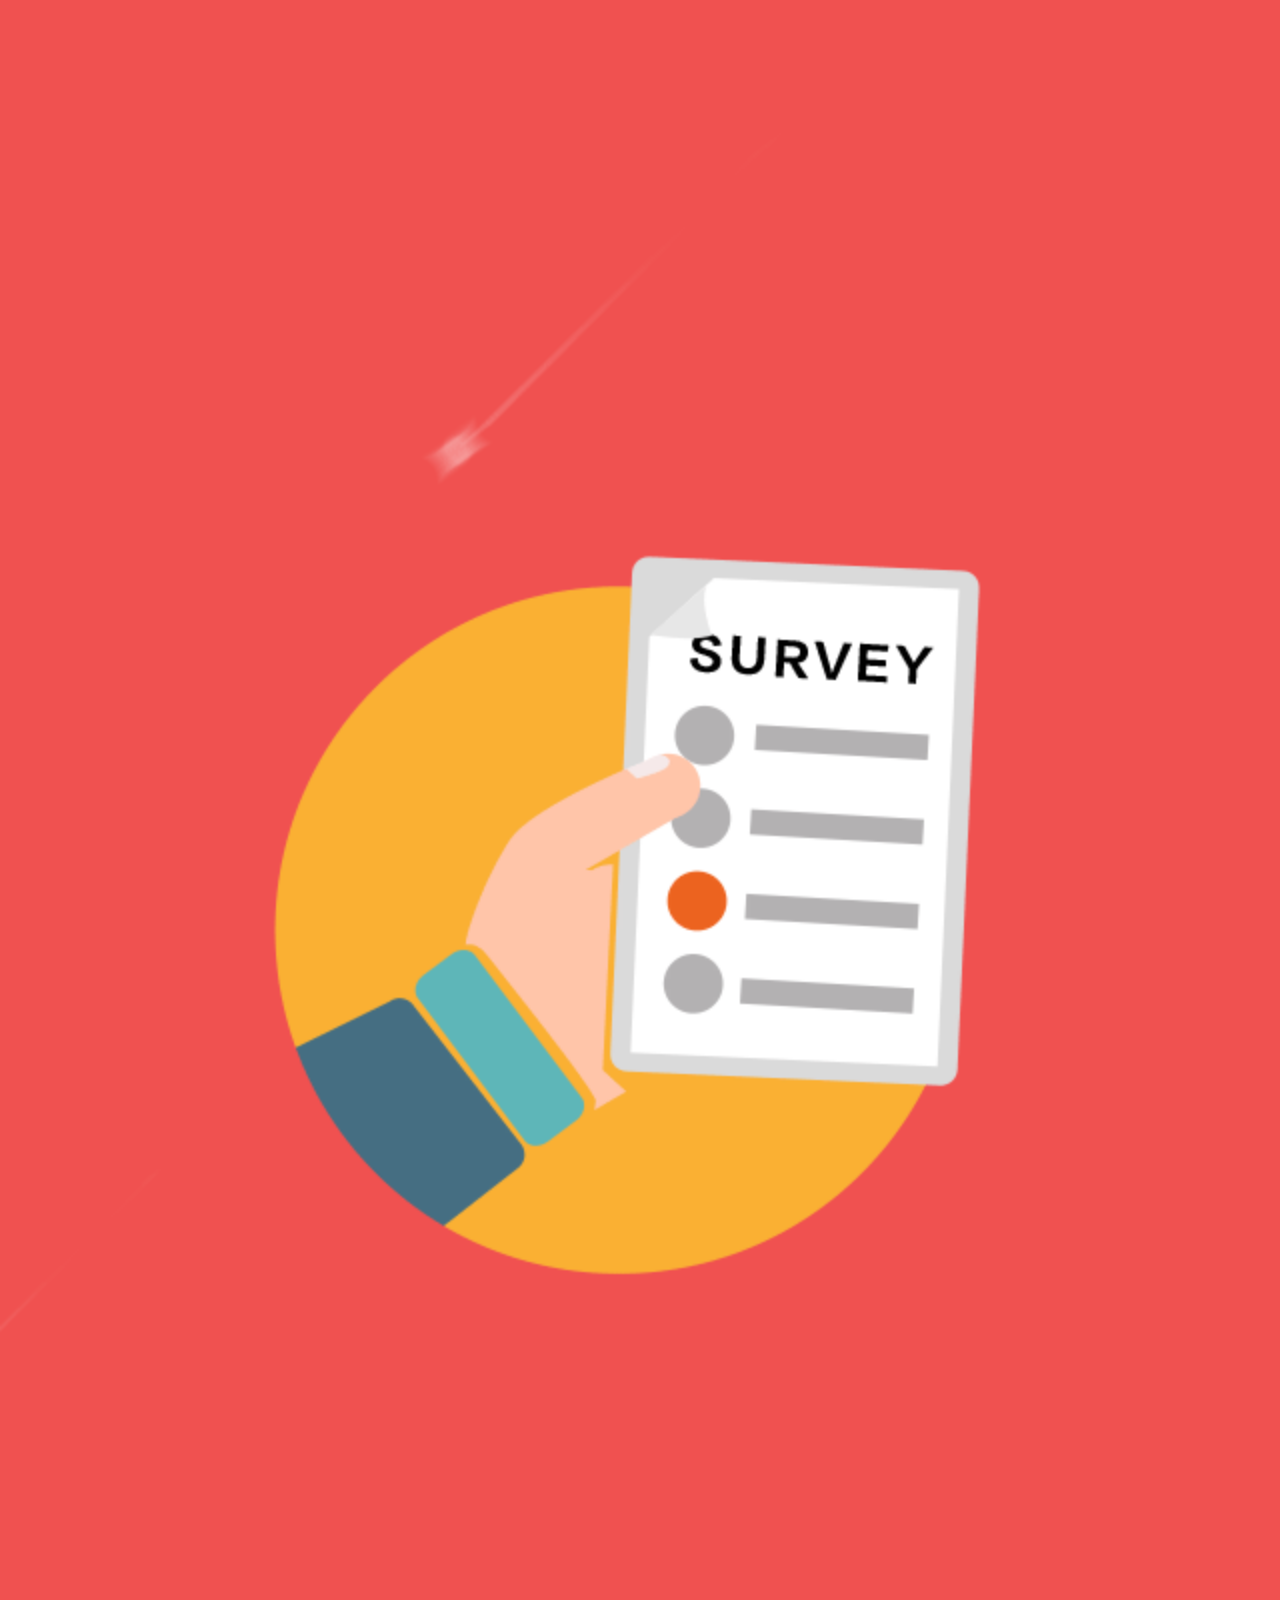
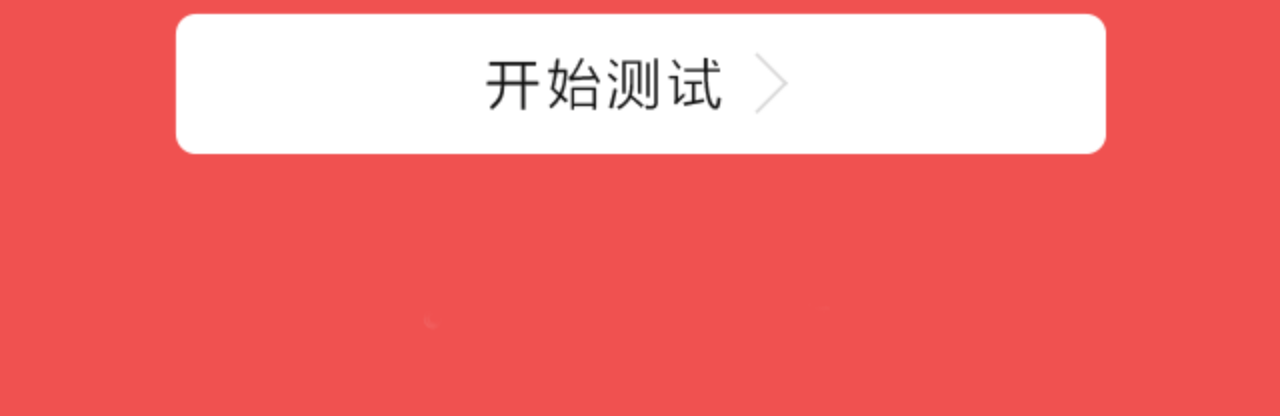
<file: 手机版动画调查问卷/index.html>
<!DOCTYPE html PUBLIC "-//W3C//DTD XHTML 1.0 Transitional//EN" "http://www.w3.org/TR/xhtml1/DTD/xhtml1-transitional.dtd">
<html>
<head>
<meta http-equiv="Content-Type" content="text/html; charset=utf-8" />
<meta name="viewport" content="width=device-width,height=device-height,inital-scale=1.0,maximum-scale=1.0,user-scalable=no;">
<meta name="format-detection" content="telephone=no">
<meta http-equiv="Cache-Control" content="no-cache"/>
<meta name="viewport" content="width=device-width,initial-scale=1.0,maximum-scale=1.0,user-scalable=0;"/>
<meta name="apple-mobile-web-app-capable" content="yes"/>
<meta name="apple-mobile-web-app-status-bar-style" content="black"/>
<meta name="format-detection" content="telephone=no"/>
<meta name="format-detection" content="email=no"/>
<title></title>
<link href="style.css" rel="stylesheet" type="text/css" />
<script language="javascript" type="text/javascript" src="http://www.xiaomafeiteng.com/js/jquery-1.7.2.min.js"></script>
</head>

<body>
<div class="whole" style=" position:relative;">
   <div class="pc_img">
      <img id="gif" />
   </div>
   <div class="dc_tit1">
      <img src="img/dc_tit.png" />
   </div>
   <a href="dy.html"><div class="btn"></div></a>
</div>
<script language="javascript" type="text/javascript">
$(document).ready(function() {
    $(".dc_tit1").animate({
		left:87+'vw'
		},1500);
});
</script>
<script language="javascript" type="text/javascript">
document.getElementById("gif").src="img/animate_bg.png?"+Math.random();
</script>
</body>
</html>
</file>
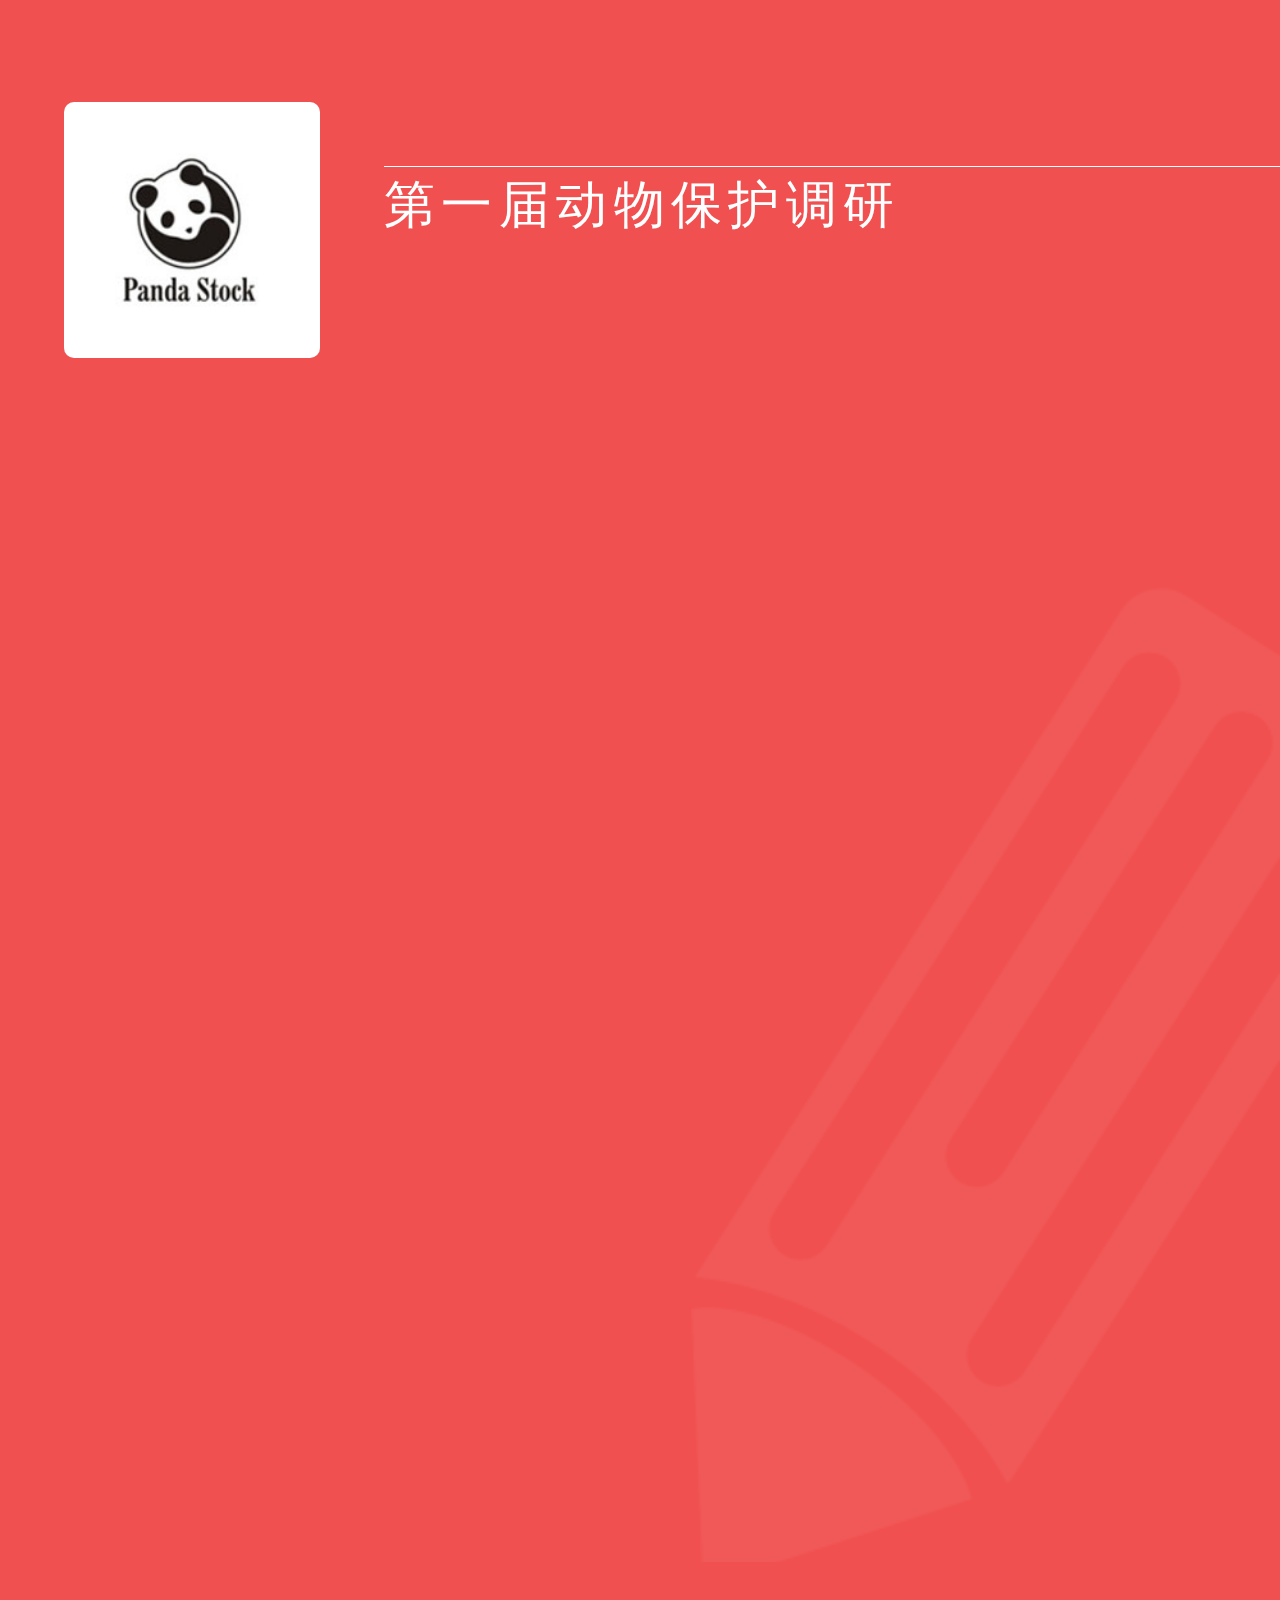
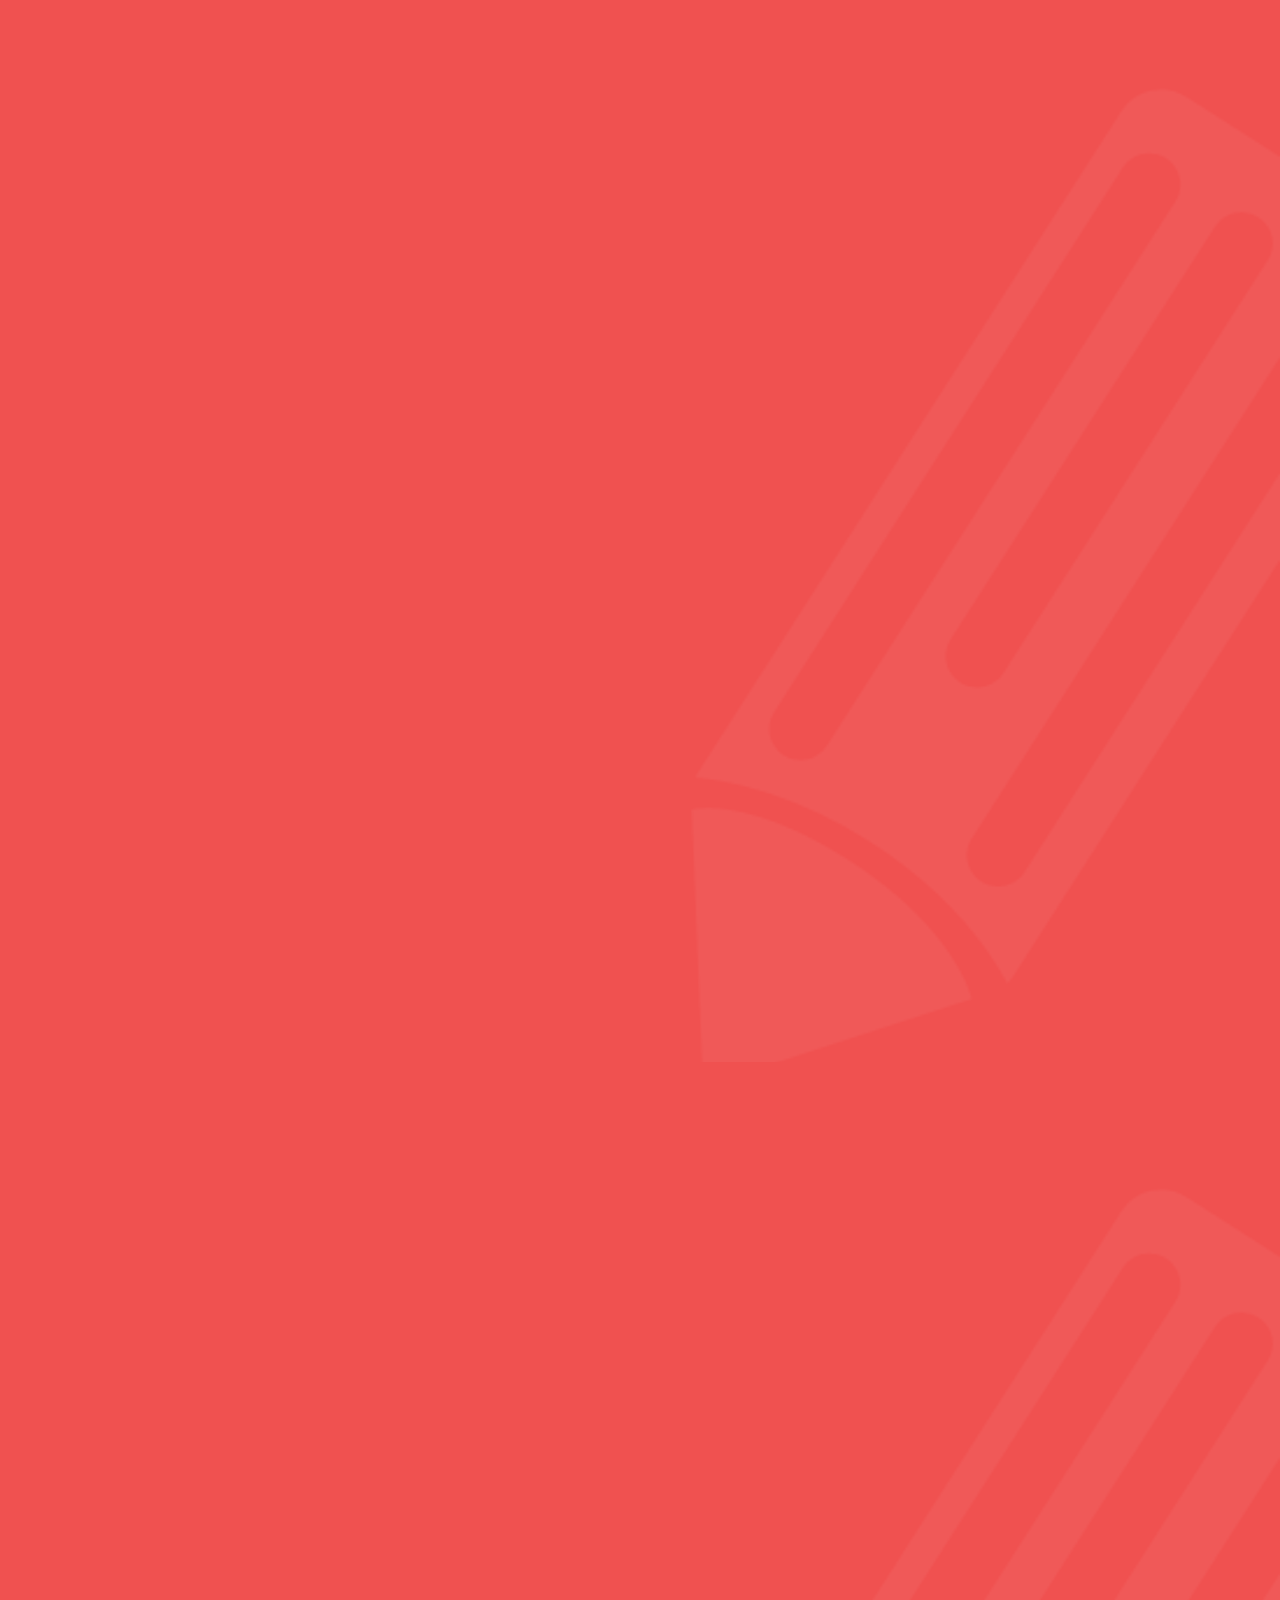
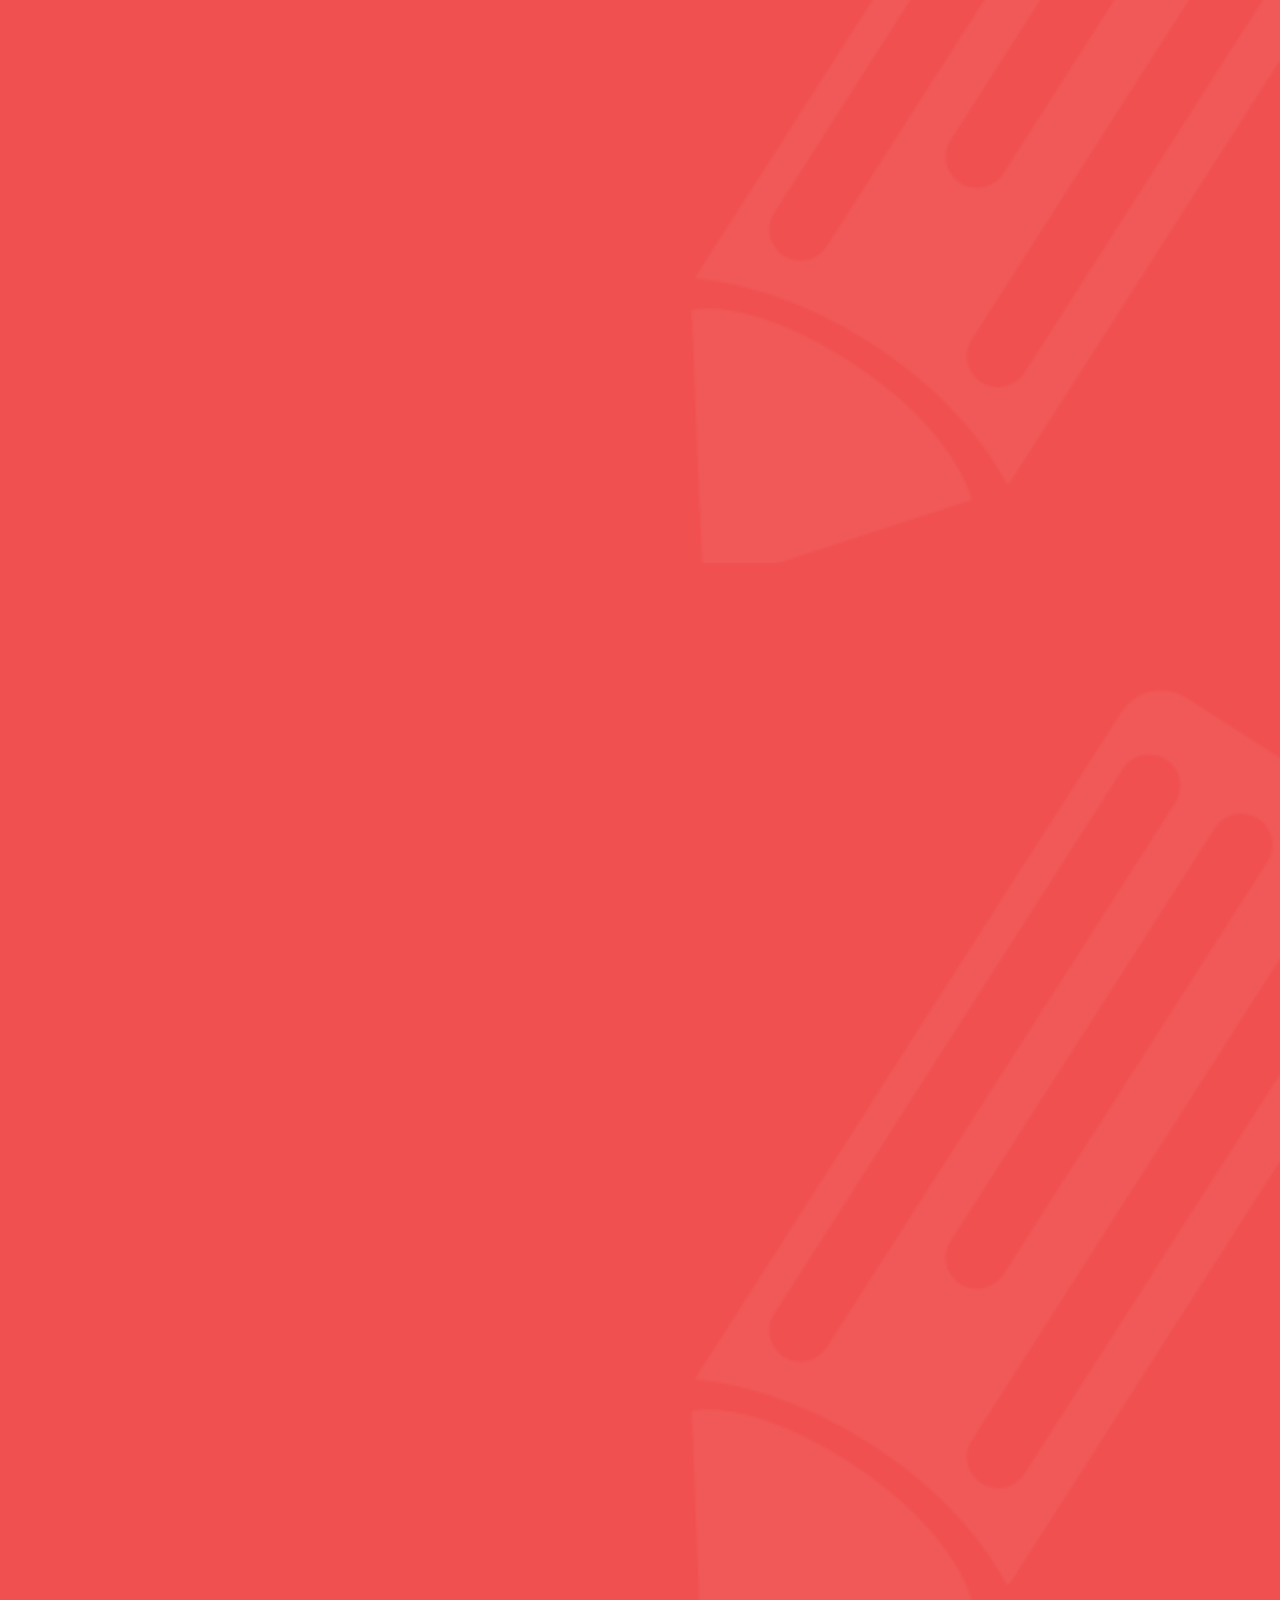
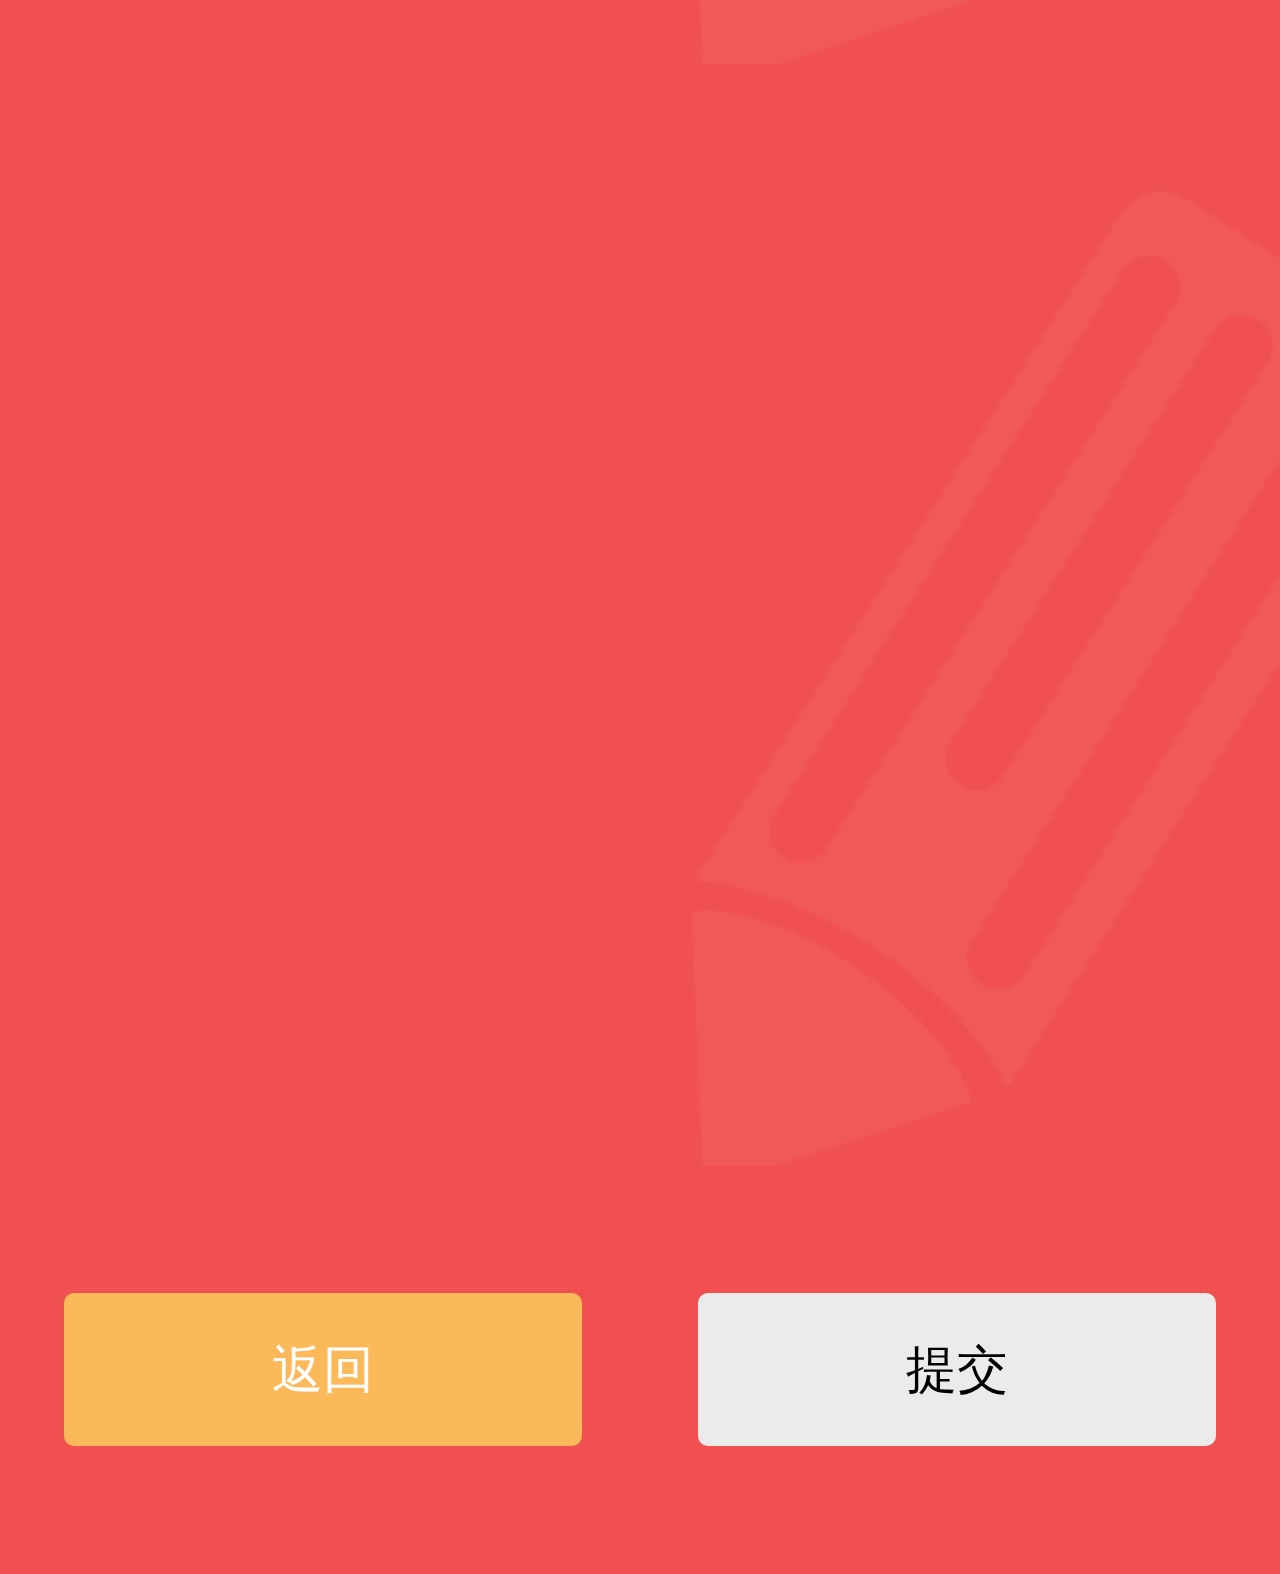
<file: 手机版动画调查问卷/dy.html>
<!DOCTYPE html PUBLIC "-//W3C//DTD XHTML 1.0 Transitional//EN" "http://www.w3.org/TR/xhtml1/DTD/xhtml1-transitional.dtd">
<html xmlns="http://www.w3.org/1999/xhtml">
<head>
<meta http-equiv="Content-Type" content="text/html; charset=utf-8" />
<meta name="viewport" content="width=device-width,height=device-height,inital-scale=1.0,maximum-scale=1.0,user-scalable=no;">
<meta name="format-detection" content="telephone=no">
<meta http-equiv="Cache-Control" content="no-cache"/>
<meta name="viewport" content="width=device-width,initial-scale=1.0,maximum-scale=1.0,user-scalable=0;"/>
<meta name="apple-mobile-web-app-capable" content="yes"/>
<meta name="apple-mobile-web-app-status-bar-style" content="black"/>
<meta name="format-detection" content="telephone=no"/>
<meta name="format-detection" content="email=no"/>
<title></title>
<link href="style.css" rel="stylesheet" type="text/css" />
</head>

<body>
<div class="whole">

   <!--头部信息-->
    <div class="head">
        <div class="t_pic">
            <img src="img/head.jpg" />
        </div>
        <div class="t_tit">
            <p>第一届动物保护调研</p>
        </div>
    </div>
    
    <!--选择单选题目-->
    <div class="t_con">
    	<div class="con_tit">
        	<p>(1/20)&nbsp;单选题</p>
            <p>1.噶石糕是什么意思？</p>
        </div>
        <div class="con_con" id="k1">
        	<ul>
            	<li>
                	<div class="checkboxFour">
                    	<input type="checkbox" value="1" id="checkboxFourInput" name="chkItem" />
                    	<label for="checkboxFourInput"></label>
                	</div>
                	<p>好吃的一种糕点.</p>
                </li>
                <li>
                	<div class="checkboxFour">
                    	<input type="checkbox" value="1" id="checkboxFourInput1" name="chkItem" />
                    	<label for="checkboxFourInput1"></label>
                	</div>
                	<p>骂人的一句话.</p>
                </li>
                <li>
                	<div class="checkboxFour">
                    	<input type="checkbox" value="1" id="checkboxFourInput2" name="chkItem" />
                    	<label for="checkboxFourInput2"></label>
                	</div>
                	<p>江西本土方言.</p>
                </li>
                <li>
                	<div class="checkboxFour">
                    	<input type="checkbox" value="1" id="checkboxFourInput3" name="chkItem" />
                    	<label for="checkboxFourInput3"></label>
                	</div>
                	<p>土鳖的意思.</p>
                </li>
                <li>
                	<div class="checkboxFour">
                    	<input type="checkbox" value="1" id="checkboxFourInput4" name="chkItem" />
                    	<label for="checkboxFourInput4"></label>
                	</div>
                	<p>狗的意思.</p>
                </li>
            </ul>
        </div>
    </div>
    <div class="t_con" >
        <div class="con_tit">
            <p>(1/20)&nbsp;单选题</p>
            <p>1.噶石糕是什么意思？</p>
        </div>
        <div class="con_con" id="k2">
            <ul>
                <li>
                    <div class="checkboxFour">
                        <input type="checkbox" value="1" id="checkboxFourInput5" name="chkItem1" />
                        <label for="checkboxFourInput5"></label>
                    </div>
                    <p>好吃的一种糕点.</p>
                </li>
                <li>
                    <div class="checkboxFour">
                        <input type="checkbox" value="1" id="checkboxFourInput6" name="chkItem1" />
                        <label for="checkboxFourInput6"></label>
                    </div>
                    <p>骂人的一句话.</p>
                </li>
                <li>
                    <div class="checkboxFour">
                        <input type="checkbox" value="1" id="checkboxFourInput7" name="chkItem1" />
                        <label for="checkboxFourInput7"></label>
                    </div>
                    <p>江西本土方言.</p>
                </li>
                <li>
                    <div class="checkboxFour">
                        <input type="checkbox" value="1" id="checkboxFourInput8" name="chkItem1" />
                        <label for="checkboxFourInput8"></label>
                    </div>
                    <p>土鳖的意思.</p>
                </li>
                <li>
                    <div class="checkboxFour">
                        <input type="checkbox" value="1" id="checkboxFourInput9" name="chkItem1" />
                        <label for="checkboxFourInput9"></label>
                    </div>
                    <p>狗的意思.</p>
                </li>
            </ul>
        </div>
    </div>
    <div class="t_con">
        <div class="con_tit">
            <p>(1/20)&nbsp;单选题</p>
            <p>1.噶石糕是什么意思？</p>
        </div>
        <div class="con_con">
            <ul>
                <li>
                    <div class="checkboxFour">
                        <input type="checkbox" value="1" id="checkboxFourInput10" name="chkItem2" />
                        <label for="checkboxFourInput10"></label>
                    </div>
                    <p>好吃的一种糕点.</p>
                </li>
                <li>
                    <div class="checkboxFour">
                        <input type="checkbox" value="1" id="checkboxFourInput11" name="chkItem2" />
                        <label for="checkboxFourInput11"></label>
                    </div>
                    <p>骂人的一句话.</p>
                </li>
                <li>
                    <div class="checkboxFour">
                        <input type="checkbox" value="1" id="checkboxFourInput12" name="chkItem2" />
                        <label for="checkboxFourInput12"></label>
                    </div>
                    <p>江西本土方言.</p>
                </li>
                <li>
                    <div class="checkboxFour">
                        <input type="checkbox" value="1" id="checkboxFourInput13" name="chkItem2" />
                        <label for="checkboxFourInput13"></label>
                    </div>
                    <p>土鳖的意思.</p>
                </li>
                <li>
                    <div class="checkboxFour">
                        <input type="checkbox" value="1" id="checkboxFourInput14" name="chkItem2" />
                        <label for="checkboxFourInput14"></label>
                    </div>
                    <p>狗的意思.</p>
                </li>
            </ul>
        </div>
    </div>
    <div class="t_con">
        <div class="con_tit">
            <p>(2/20)&nbsp;单选题</p>
            <p>1.噶石糕是什么意思？</p>
        </div>
        <div class="con_con" >
            <ul>
                <li>
                    <div class="checkboxFour">
                        <input type="checkbox" value="1" id="checkboxFourInput15" name="chkItem3" />
                        <label for="checkboxFourInput15"></label>
                    </div>
                    <p>好吃的一种糕点.</p>
                </li>
                <li>
                    <div class="checkboxFour">
                        <input type="checkbox" value="1" id="checkboxFourInput16" name="chkItem3" />
                        <label for="checkboxFourInput16"></label>
                    </div>
                    <p>骂人的一句话.</p>
                </li>
                <li>
                    <div class="checkboxFour">
                        <input type="checkbox" value="1" id="checkboxFourInput17" name="chkItem3" />
                        <label for="checkboxFourInput17"></label>
                    </div>
                    <p>江西本土方言.</p>
                </li>
                <li>
                    <div class="checkboxFour">
                        <input type="checkbox" value="1" id="checkboxFourInput18" name="chkItem3" />
                        <label for="checkboxFourInput18"></label>
                    </div>
                    <p>土鳖的意思.</p>
                </li>
                <li>
                    <div class="checkboxFour">
                        <input type="checkbox" value="1" id="checkboxFourInput19" name="chkItem3" />
                        <label for="checkboxFourInput19"></label>
                    </div>
                    <p>狗的意思.</p>
                </li>
            </ul>
        </div>
    </div>
    <div class="t_con">
        <div class="con_tit">
            <p>(3/20)&nbsp;单选题</p>
            <p>1.噶石糕是什么意思？</p>
        </div>
        <div class="con_con">
            <ul>
                <li>
                    <div class="checkboxFour">
                        <input type="checkbox" value="1" id="checkboxFourInput20" name="chkItem4" />
                        <label for="checkboxFourInput20"></label>
                    </div>
                    <p>好吃的一种糕点.</p>
                </li>
                <li>
                    <div class="checkboxFour">
                        <input type="checkbox" value="1" id="checkboxFourInput21" name="chkItem4" />
                        <label for="checkboxFourInput21"></label>
                    </div>
                    <p>骂人的一句话.</p>
                </li>
                <li>
                    <div class="checkboxFour">
                        <input type="checkbox" value="1" id="checkboxFourInput22" name="chkItem4" />
                        <label for="checkboxFourInput22"></label>
                    </div>
                    <p>江西本土方言.</p>
                </li>
                <li>
                    <div class="checkboxFour">
                        <input type="checkbox" value="1" id="checkboxFourInput23" name="chkItem4" />
                        <label for="checkboxFourInput23"></label>
                    </div>
                    <p>土鳖的意思.</p>
                </li>
                <li>
                    <div class="checkboxFour">
                        <input type="checkbox" value="1" id="checkboxFourInput24" name="chkItem4" />
                        <label for="checkboxFourInput24"></label>
                    </div>
                    <p>狗的意思.</p>
                </li>
            </ul>
        </div>
    </div>
    
    <!--上提下题按钮-->
    <div class="t_btn">
           <button type="button">返回</button>
           <button id="next" type="button">提交</button>
    </div>
    <!--提示遮罩层-->
    <div class="ts_mask">
        <div class="tishi">
        	<div class="qd"></div>
        </div>
    </div>
</div>
<script language="javascript" type="text/javascript" src="http://www.xiaomafeiteng.com/js/jquery-1.7.2.min.js"></script>
<script>
//选择题选项动画
aa(0);
function aa(i) {
	//alert(i);

	$('.con_con ul').children('li').eq(i).animate({
		top:0+'vw',
		},800);
	i++;
	var set = setTimeout("aa(" + i + ")",100);
	
	var tim = $(".con_con ul").children("li").length;
	if(i <= tim) {
		clearTimeout(tim);
	}
}

//选择题标题动画
$(".con_tit").animate({
	left:80+'vw',
	},1500);
	
//点击下一题没选择时执行的动作
$(".qd").click(function(){
	$(".ts_mask").fadeOut(1000);
	});
</script>

<script>

    $(function(){
        $(':checkbox[name=chkItem]').each(function(){
			//点击下一题判断语句
				$("#next").click(function(){
					if($("input[type=checkbox]:checked").length == 0){
						$(".ts_mask").fadeIn(1000);
					}
					
				});

			//让checkbox多选框变成单选
            $(this).click(function(){
                if($(this).attr('checked')){
                    $(':checkbox[name=chkItem]').removeAttr('checked');
                    $(this).attr('checked','checked');				
                }
				
				
            });
        });
    });
    $(function(){
        $(':checkbox[name=chkItem2]').each(function(){
            //点击下一题判断语句
                $("#next").click(function(){
                    if($("input[type=checkbox]:checked").length == 0){
                        $(".ts_mask").fadeIn(1000);
                    }
                    
                });

            //让checkbox多选框变成单选
            $(this).click(function(){
                if($(this).attr('checked')){
                    $(':checkbox[name=chkItem2]').removeAttr('checked');
                    $(this).attr('checked','checked');              
                }
                
                
            });
        });
    });
    $(function(){
        $(':checkbox[name=chkItem3]').each(function(){
            //点击下一题判断语句
                $("#next").click(function(){
                    if($("input[type=checkbox]:checked").length == 0){
                        $(".ts_mask").fadeIn(1000);
                    }
                    
                });

            //让checkbox多选框变成单选
            $(this).click(function(){
                if($(this).attr('checked')){
                    $(':checkbox[name=chkItem3]').removeAttr('checked');
                    $(this).attr('checked','checked');              
                }
                
                
            });
        });
    });
    $(function(){
        $(':checkbox[name=chkItem4]').each(function(){
            //点击下一题判断语句
                $("#next").click(function(){
                    if($("input[type=checkbox]:checked").length == 0){
                        $(".ts_mask").fadeIn(1000);
                    }
                    
                });

            //让checkbox多选框变成单选
            $(this).click(function(){
                if($(this).attr('checked')){
                    $(':checkbox[name=chkItem4]').removeAttr('checked');
                    $(this).attr('checked','checked');              
                }
                
                
            });
        });
    });
	
    $(function(){
        $(':checkbox[name=chkItem1]').each(function(){
            //点击下一题判断语句
                $("#next").click(function(){
                    if($("input[type=checkbox]:checked").length == 0){
                        $(".ts_mask").fadeIn(1000);
                    }
                    
                });

            //让checkbox多选框变成单选
            $(this).click(function(){
                if($(this).attr('checked')){
                    $(':checkbox[name=chkItem1]').removeAttr('checked');
                    $(this).attr('checked','checked');              
                }
                
                
            });
        });
    });
  </script>
</body>
</html>
</file>
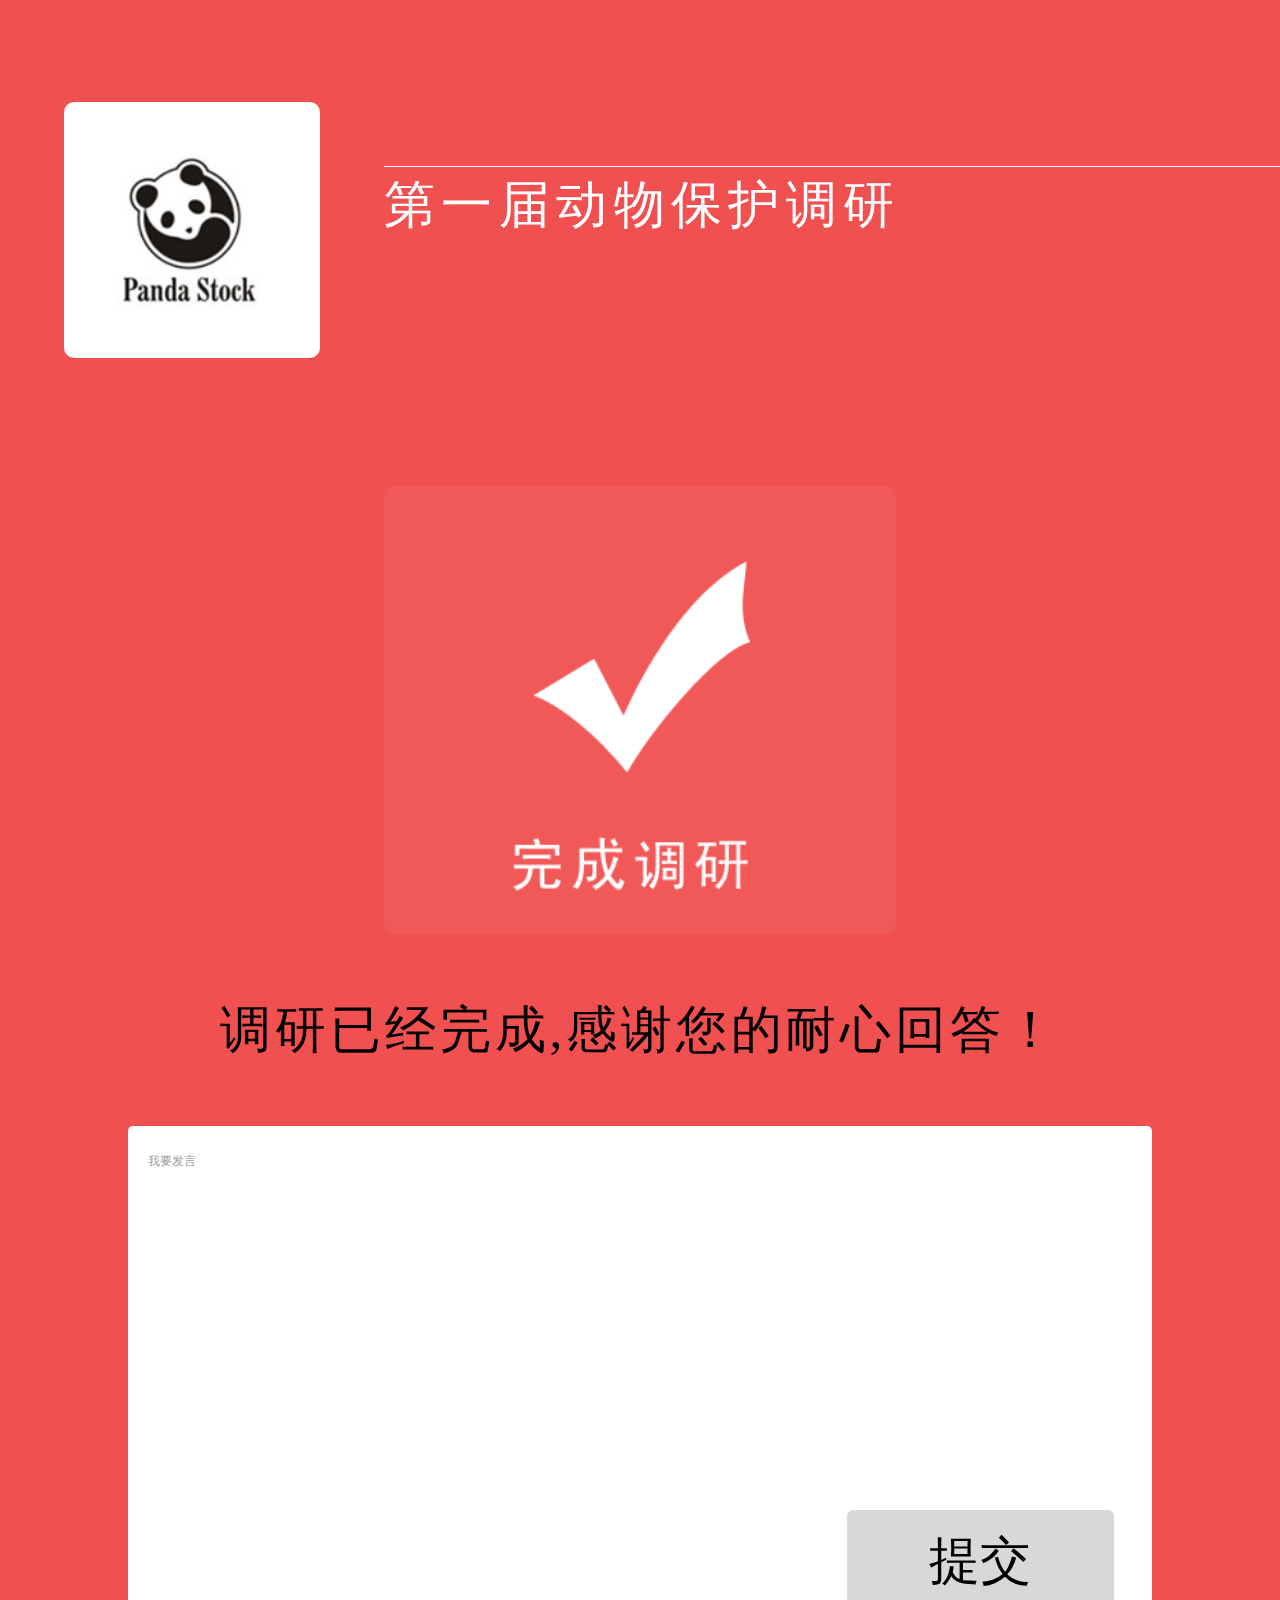
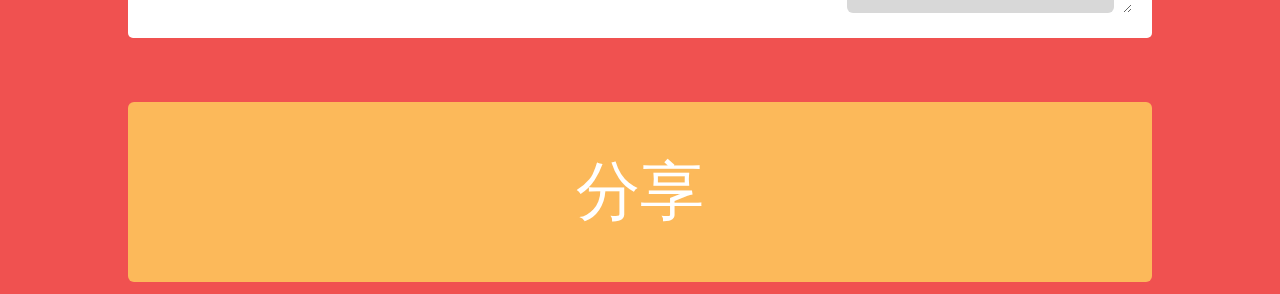
<file: 手机版动画调查问卷/finish.html>
<!DOCTYPE html PUBLIC "-//W3C//DTD XHTML 1.0 Transitional//EN" "http://www.w3.org/TR/xhtml1/DTD/xhtml1-transitional.dtd">
<html xmlns="http://www.w3.org/1999/xhtml">
<head>
<meta http-equiv="Content-Type" content="text/html; charset=utf-8" />
<meta name="viewport" content="width=device-width,height=device-height,inital-scale=1.0,maximum-scale=1.0,user-scalable=no;">
<meta name="format-detection" content="telephone=no">
<meta http-equiv="Cache-Control" content="no-cache"/>
<meta name="viewport" content="width=device-width,initial-scale=1.0,maximum-scale=1.0,user-scalable=0;"/>
<meta name="apple-mobile-web-app-capable" content="yes"/>
<meta name="apple-mobile-web-app-status-bar-style" content="black"/>
<meta name="format-detection" content="telephone=no"/>
<meta name="format-detection" content="email=no"/>
<title></title>
<link href="style.css" rel="stylesheet" type="text/css" />
</head>

<body>
<div class="whole">

   <!--头部信息-->
    <div class="head">
        <div class="t_pic">
            <img src="img/head.jpg" />
        </div>
        <div class="t_tit">
            <p>第一届动物保护调研</p>
        </div>
    </div>
    
    <!--内容信息-->
    <div class="content">
    	<div class="finish_ion">
        	<div class="ion">
               <img src="img/wancheng.png" />
            </div>
            <div class="wz">
            	<p>调研已经完成,感谢您的耐心回答！</p>
            </div>
            <div class="words">
                <textarea value="我要发言" onfocus="if(value=='我要发言'){this.style.color='#000';value=''}" onblur="if(value==''){this.style.color='#999';  value='我要发言'}">我要发言</textarea>           		<input type="button" value="提交" />
            </div>
            <div class="botton_t">
            	<input type="button" id="btn_a" value="分享" />
            </div>
        </div>
    </div>
    <div class="ts_mask">
    	<div class="share">
           <img src="img/share_t.png" />
        </div>
    </div>
</div>
<script language="javascript" type="text/javascript" src="http://www.xiaomafeiteng.com/js/jquery-1.7.2.min.js"></script>
<script>
$(document).ready(function() {
    $("#btn_a").click(function(){
		$(".ts_mask").fadeIn(1500);
		});
	$(".ts_mask").click(function(){
		$(this).fadeOut(1500);
		});
});
</script>
</body>
</html>
</file>
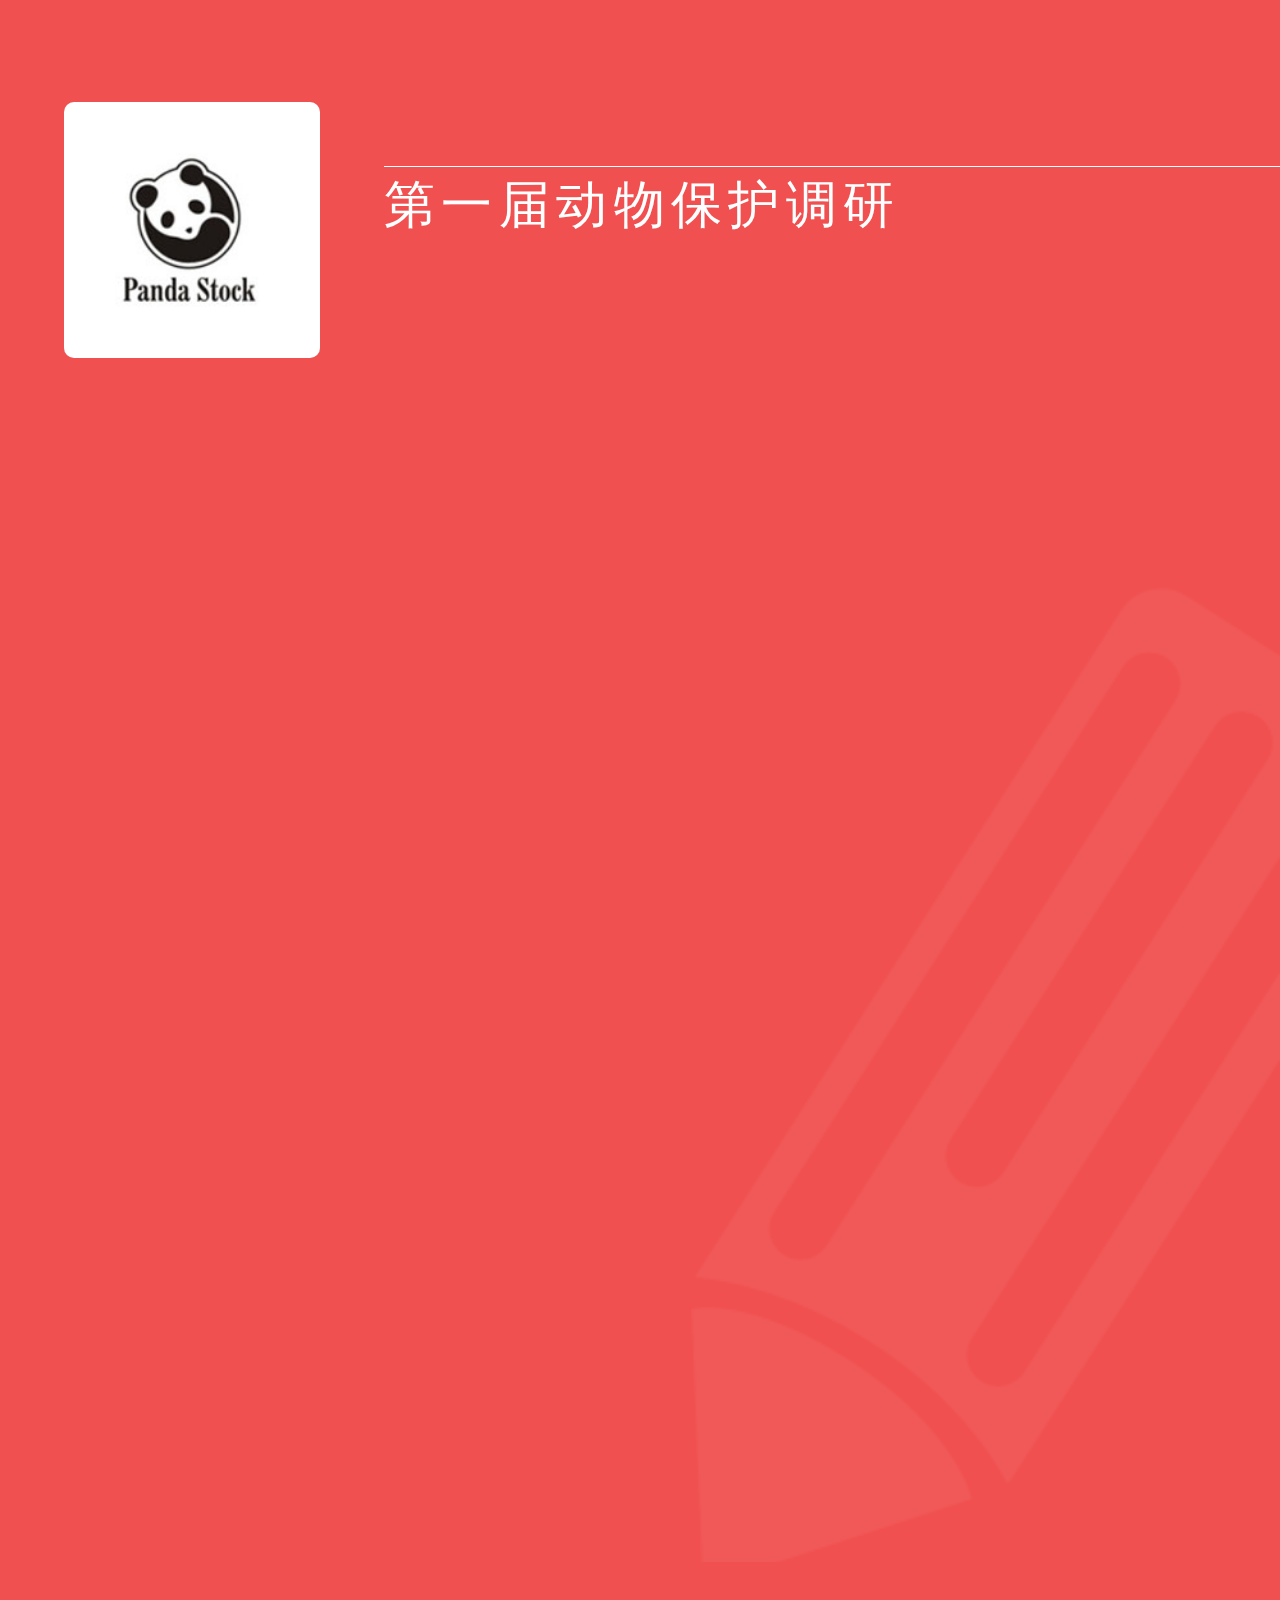
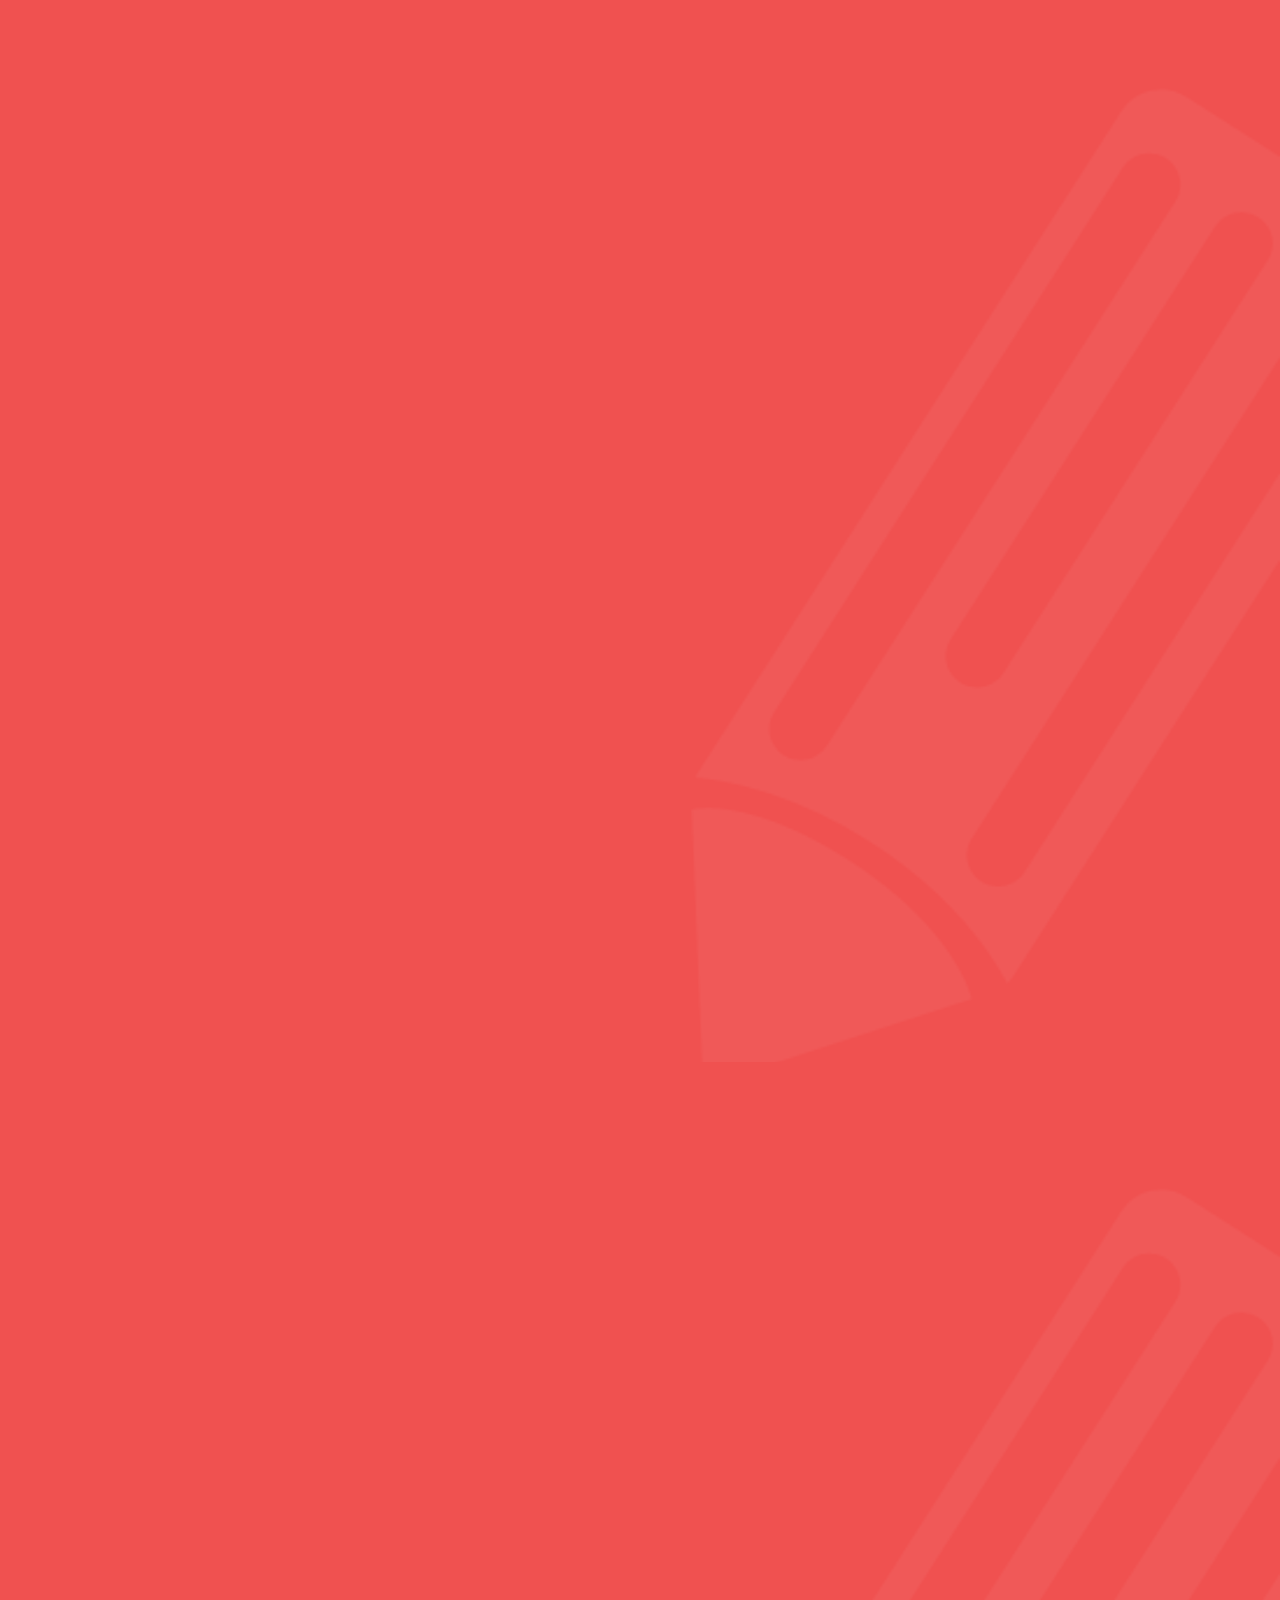
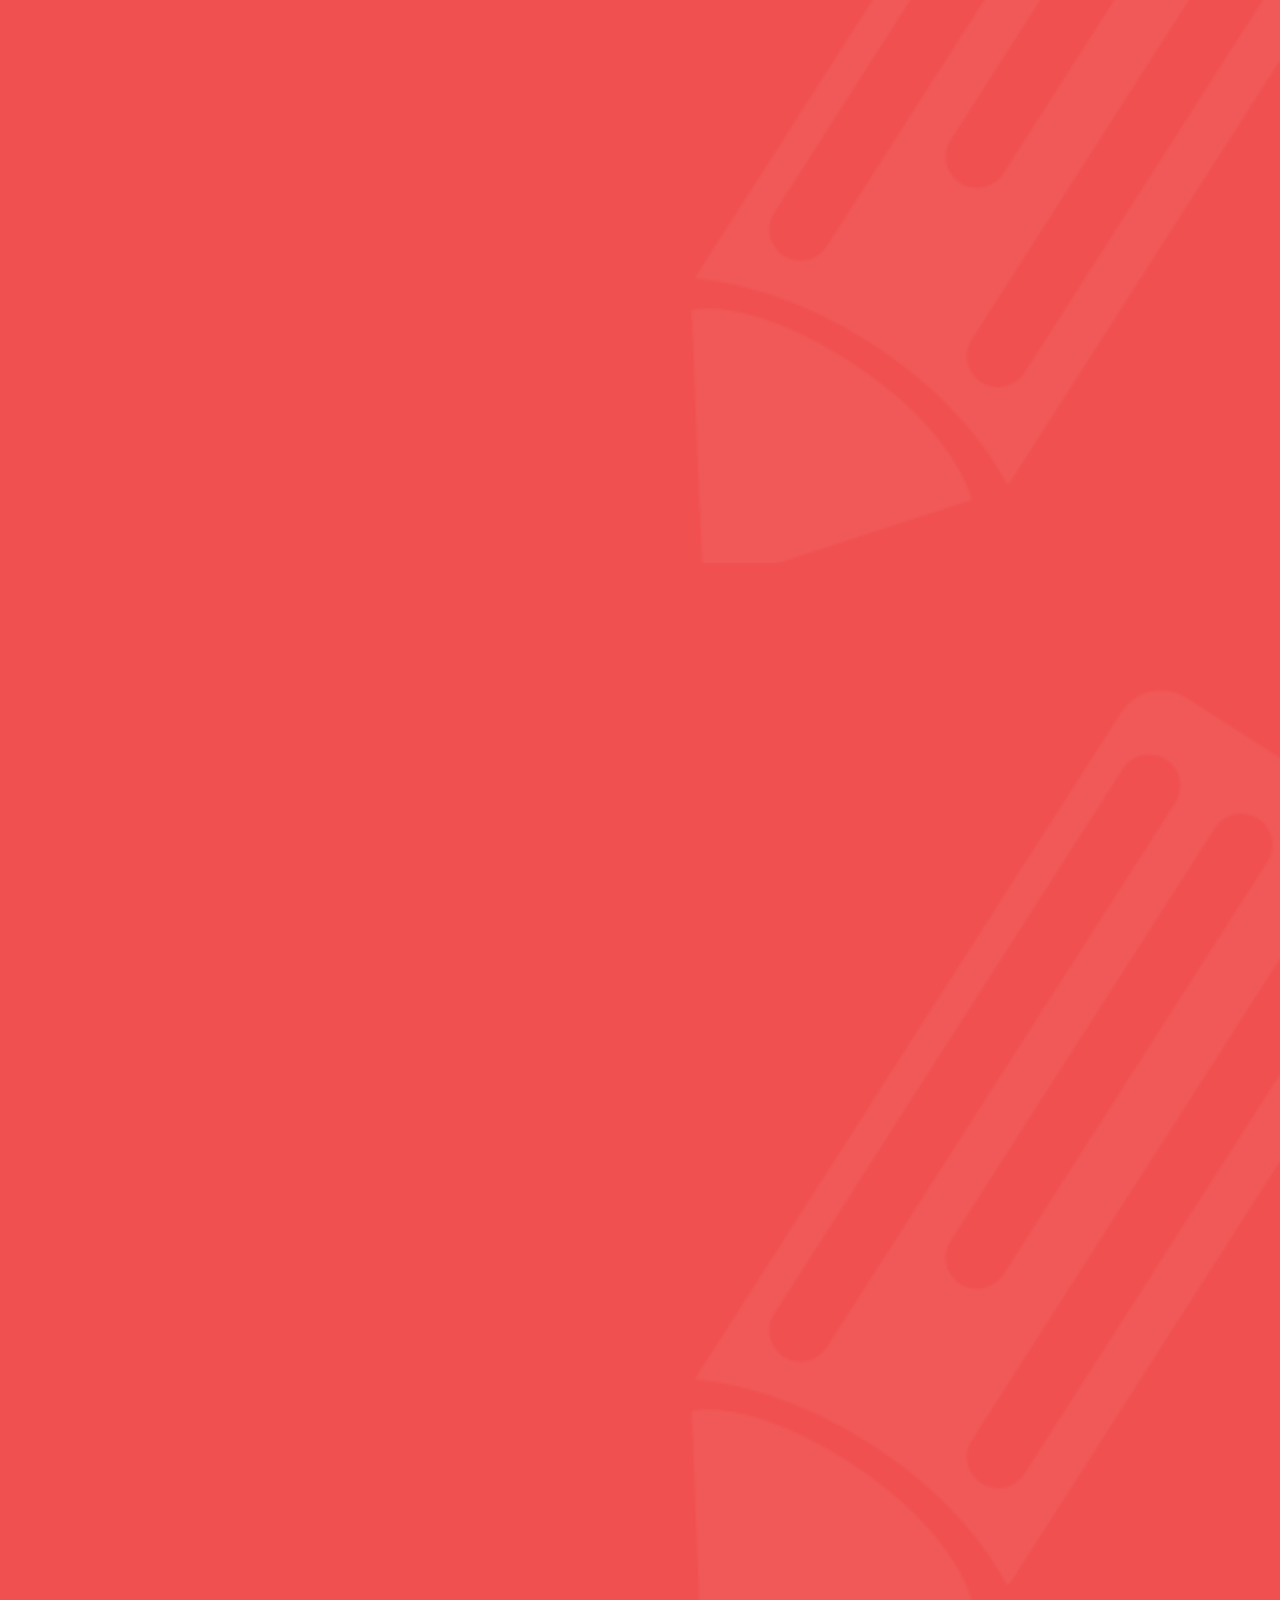
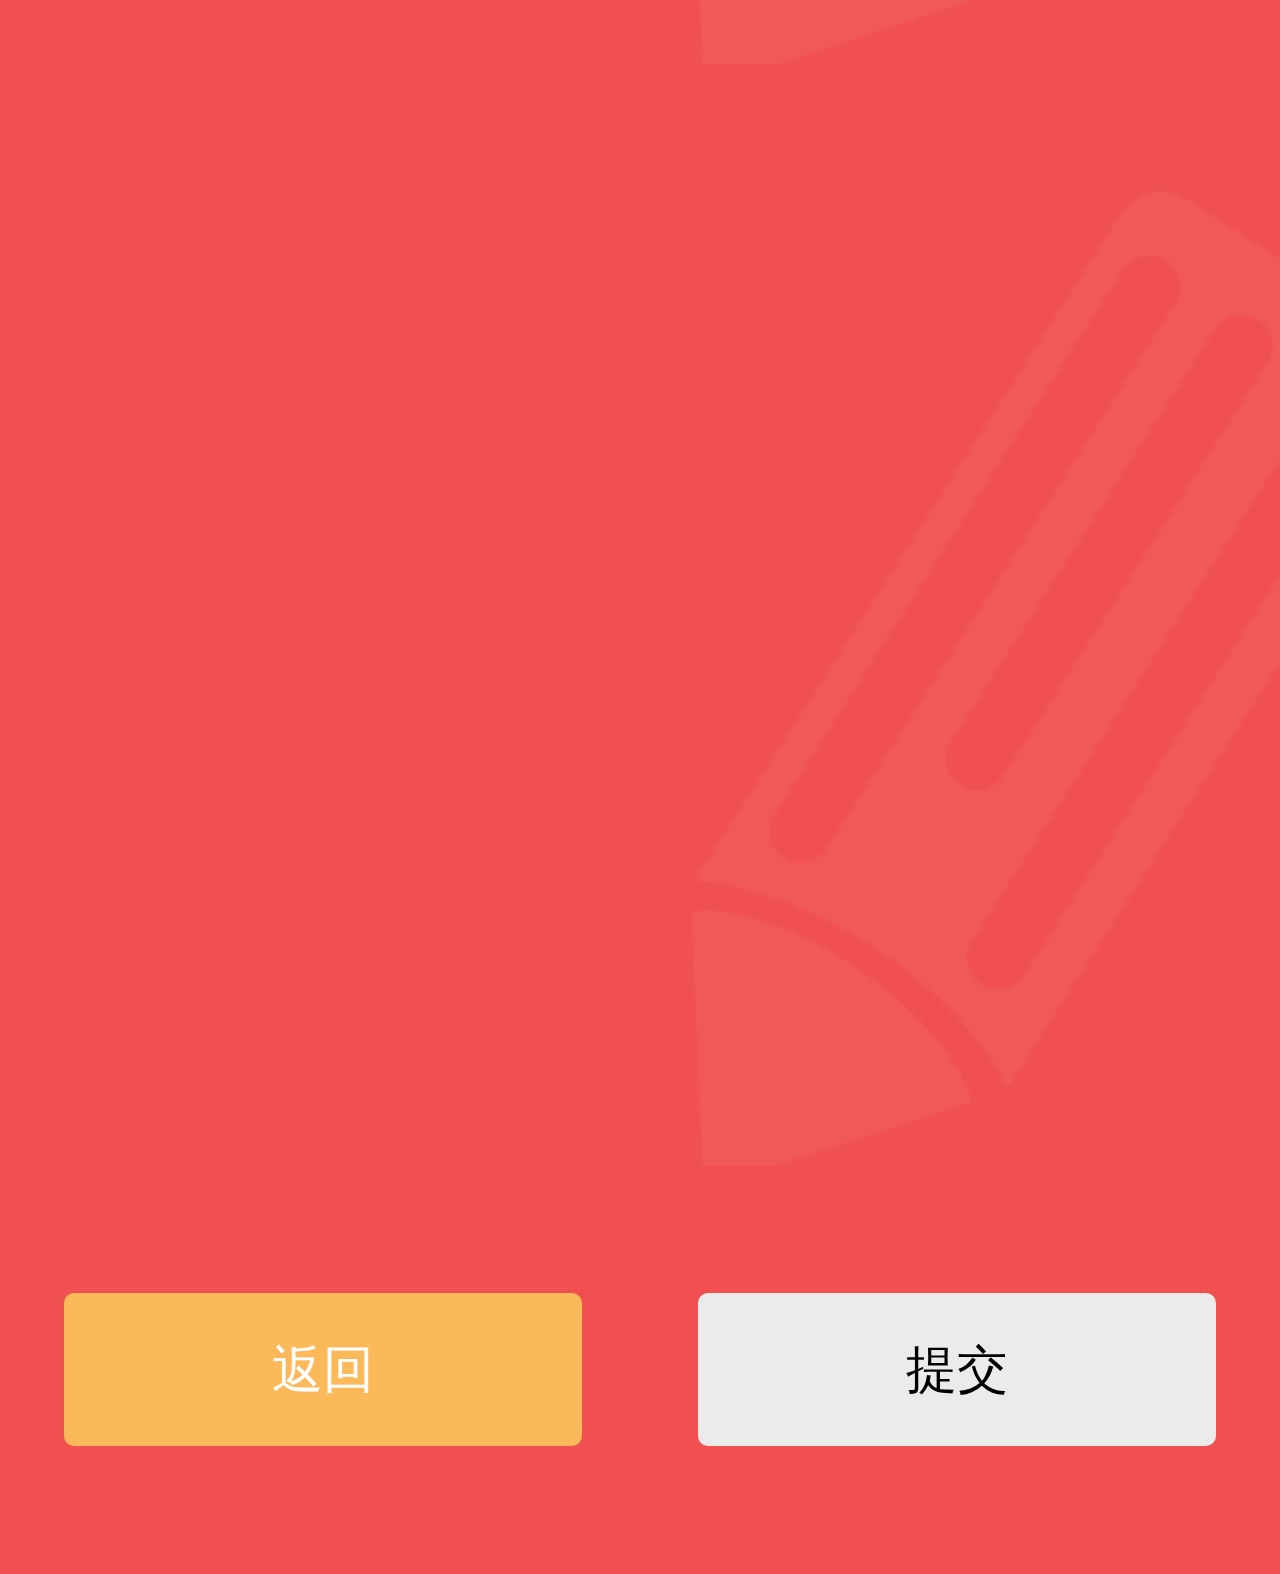
<file: 152917cyc8qzotkl2oq5v5/手机版动画调查问卷/dy.html>
<!DOCTYPE html PUBLIC "-//W3C//DTD XHTML 1.0 Transitional//EN" "http://www.w3.org/TR/xhtml1/DTD/xhtml1-transitional.dtd">
<html xmlns="http://www.w3.org/1999/xhtml">
<head>
<meta http-equiv="Content-Type" content="text/html; charset=utf-8" />
<meta name="viewport" content="width=device-width,height=device-height,inital-scale=1.0,maximum-scale=1.0,user-scalable=no;">
<meta name="format-detection" content="telephone=no">
<meta http-equiv="Cache-Control" content="no-cache"/>
<meta name="viewport" content="width=device-width,initial-scale=1.0,maximum-scale=1.0,user-scalable=0;"/>
<meta name="apple-mobile-web-app-capable" content="yes"/>
<meta name="apple-mobile-web-app-status-bar-style" content="black"/>
<meta name="format-detection" content="telephone=no"/>
<meta name="format-detection" content="email=no"/>
<title></title>
<link href="style.css" rel="stylesheet" type="text/css" />
</head>

<body>
<div class="whole">

   <!--头部信息-->
    <div class="head">
        <div class="t_pic">
            <img src="img/head.jpg" />
        </div>
        <div class="t_tit">
            <p>第一届动物保护调研</p>
        </div>
    </div>
    
    <!--选择单选题目-->
    <div class="t_con">
    	<div class="con_tit">
        	<p>(1/20)&nbsp;单选题</p>
            <p>1.噶石糕是什么意思？</p>
        </div>
        <div class="con_con">
        	<ul>
            	<li>
                	<div class="checkboxFour">
                    	<input type="checkbox" value="1" id="checkboxFourInput" name="chkItem" />
                    	<label for="checkboxFourInput"></label>
                	</div>
                	<p>好吃的一种糕点.</p>
                </li>
                <li>
                	<div class="checkboxFour">
                    	<input type="checkbox" value="1" id="checkboxFourInput1" name="chkItem" />
                    	<label for="checkboxFourInput1"></label>
                	</div>
                	<p>骂人的一句话.</p>
                </li>
                <li>
                	<div class="checkboxFour">
                    	<input type="checkbox" value="1" id="checkboxFourInput2" name="chkItem" />
                    	<label for="checkboxFourInput2"></label>
                	</div>
                	<p>江西本土方言.</p>
                </li>
                <li>
                	<div class="checkboxFour">
                    	<input type="checkbox" value="1" id="checkboxFourInput3" name="chkItem" />
                    	<label for="checkboxFourInput3"></label>
                	</div>
                	<p>土鳖的意思.</p>
                </li>
                <li>
                	<div class="checkboxFour">
                    	<input type="checkbox" value="1" id="checkboxFourInput4" name="chkItem" />
                    	<label for="checkboxFourInput4"></label>
                	</div>
                	<p>狗的意思.</p>
                </li>
            </ul>
        </div>
    </div>
    <div class="t_con">
        <div class="con_tit">
            <p>(1/20)&nbsp;单选题</p>
            <p>1.噶石糕是什么意思？</p>
        </div>
        <div class="con_con">
            <ul>
                <li>
                    <div class="checkboxFour">
                        <input type="checkbox" value="1" id="checkboxFourInput" name="chkItem" />
                        <label for="checkboxFourInput"></label>
                    </div>
                    <p>好吃的一种糕点.</p>
                </li>
                <li>
                    <div class="checkboxFour">
                        <input type="checkbox" value="1" id="checkboxFourInput1" name="chkItem" />
                        <label for="checkboxFourInput1"></label>
                    </div>
                    <p>骂人的一句话.</p>
                </li>
                <li>
                    <div class="checkboxFour">
                        <input type="checkbox" value="1" id="checkboxFourInput2" name="chkItem" />
                        <label for="checkboxFourInput2"></label>
                    </div>
                    <p>江西本土方言.</p>
                </li>
                <li>
                    <div class="checkboxFour">
                        <input type="checkbox" value="1" id="checkboxFourInput3" name="chkItem" />
                        <label for="checkboxFourInput3"></label>
                    </div>
                    <p>土鳖的意思.</p>
                </li>
                <li>
                    <div class="checkboxFour">
                        <input type="checkbox" value="1" id="checkboxFourInput4" name="chkItem" />
                        <label for="checkboxFourInput4"></label>
                    </div>
                    <p>狗的意思.</p>
                </li>
            </ul>
        </div>
    </div>
    <div class="t_con">
        <div class="con_tit">
            <p>(1/20)&nbsp;单选题</p>
            <p>1.噶石糕是什么意思？</p>
        </div>
        <div class="con_con">
            <ul>
                <li>
                    <div class="checkboxFour">
                        <input type="checkbox" value="1" id="checkboxFourInput" name="chkItem" />
                        <label for="checkboxFourInput"></label>
                    </div>
                    <p>好吃的一种糕点.</p>
                </li>
                <li>
                    <div class="checkboxFour">
                        <input type="checkbox" value="1" id="checkboxFourInput1" name="chkItem" />
                        <label for="checkboxFourInput1"></label>
                    </div>
                    <p>骂人的一句话.</p>
                </li>
                <li>
                    <div class="checkboxFour">
                        <input type="checkbox" value="1" id="checkboxFourInput2" name="chkItem" />
                        <label for="checkboxFourInput2"></label>
                    </div>
                    <p>江西本土方言.</p>
                </li>
                <li>
                    <div class="checkboxFour">
                        <input type="checkbox" value="1" id="checkboxFourInput3" name="chkItem" />
                        <label for="checkboxFourInput3"></label>
                    </div>
                    <p>土鳖的意思.</p>
                </li>
                <li>
                    <div class="checkboxFour">
                        <input type="checkbox" value="1" id="checkboxFourInput4" name="chkItem" />
                        <label for="checkboxFourInput4"></label>
                    </div>
                    <p>狗的意思.</p>
                </li>
            </ul>
        </div>
    </div>
    <div class="t_con">
        <div class="con_tit">
            <p>(2/20)&nbsp;单选题</p>
            <p>1.噶石糕是什么意思？</p>
        </div>
        <div class="con_con">
            <ul>
                <li>
                    <div class="checkboxFour">
                        <input type="checkbox" value="1" id="checkboxFourInput" name="chkItem" />
                        <label for="checkboxFourInput"></label>
                    </div>
                    <p>好吃的一种糕点.</p>
                </li>
                <li>
                    <div class="checkboxFour">
                        <input type="checkbox" value="1" id="checkboxFourInput1" name="chkItem" />
                        <label for="checkboxFourInput1"></label>
                    </div>
                    <p>骂人的一句话.</p>
                </li>
                <li>
                    <div class="checkboxFour">
                        <input type="checkbox" value="1" id="checkboxFourInput2" name="chkItem" />
                        <label for="checkboxFourInput2"></label>
                    </div>
                    <p>江西本土方言.</p>
                </li>
                <li>
                    <div class="checkboxFour">
                        <input type="checkbox" value="1" id="checkboxFourInput3" name="chkItem" />
                        <label for="checkboxFourInput3"></label>
                    </div>
                    <p>土鳖的意思.</p>
                </li>
                <li>
                    <div class="checkboxFour">
                        <input type="checkbox" value="1" id="checkboxFourInput4" name="chkItem" />
                        <label for="checkboxFourInput4"></label>
                    </div>
                    <p>狗的意思.</p>
                </li>
            </ul>
        </div>
    </div>
    <div class="t_con">
        <div class="con_tit">
            <p>(3/20)&nbsp;单选题</p>
            <p>1.噶石糕是什么意思？</p>
        </div>
        <div class="con_con">
            <ul>
                <li>
                    <div class="checkboxFour">
                        <input type="checkbox" value="1" id="checkboxFourInput" name="chkItem" />
                        <label for="checkboxFourInput"></label>
                    </div>
                    <p>好吃的一种糕点.</p>
                </li>
                <li>
                    <div class="checkboxFour">
                        <input type="checkbox" value="1" id="checkboxFourInput1" name="chkItem" />
                        <label for="checkboxFourInput1"></label>
                    </div>
                    <p>骂人的一句话.</p>
                </li>
                <li>
                    <div class="checkboxFour">
                        <input type="checkbox" value="1" id="checkboxFourInput2" name="chkItem" />
                        <label for="checkboxFourInput2"></label>
                    </div>
                    <p>江西本土方言.</p>
                </li>
                <li>
                    <div class="checkboxFour">
                        <input type="checkbox" value="1" id="checkboxFourInput3" name="chkItem" />
                        <label for="checkboxFourInput3"></label>
                    </div>
                    <p>土鳖的意思.</p>
                </li>
                <li>
                    <div class="checkboxFour">
                        <input type="checkbox" value="1" id="checkboxFourInput4" name="chkItem" />
                        <label for="checkboxFourInput4"></label>
                    </div>
                    <p>狗的意思.</p>
                </li>
            </ul>
        </div>
    </div>
    
    <!--上提下题按钮-->
    <div class="t_btn">
           <button type="button">返回</button>
           <button id="next" type="button">提交</button>
    </div>
    <!--提示遮罩层-->
    <div class="ts_mask">
        <div class="tishi">
        	<div class="qd"></div>
        </div>
    </div>
</div>
<script language="javascript" type="text/javascript" src="http://www.xiaomafeiteng.com/js/jquery-1.7.2.min.js"></script>
<script>
//选择题选项动画
aa(0);
function aa(i) {
	//alert(i);

	$('.con_con ul').children('li').eq(i).animate({
		top:0+'vw',
		},800);
	i++;
	var set = setTimeout("aa(" + i + ")",500);
	
	var tim = $(".con_con ul").children("li").length;
	if(i <= tim) {
		clearTimeout(tim);
	}
}

//选择题标题动画
$(".con_tit").animate({
	left:80+'vw',
	},1500);
	
//点击下一题没选择时执行的动作
$(".qd").click(function(){
	$(".ts_mask").fadeOut(1000);
	});
</script>


<script>

    $(function(){
        $(':checkbox[name=chkItem]').each(function(){
			//点击下一题判断语句
				$("#next").click(function(){
					if($("input[type=checkbox]:checked").length == 0){
						$(".ts_mask").fadeIn(1000);
					}
					
				});

			//让checkbox多选框变成单选
            $(this).click(function(){
                if($(this).attr('checked')){
                    $(':checkbox[name=chkItem]').removeAttr('checked');
                    $(this).attr('checked','checked');				
                }
				
				
            });
        });
    });
	
    
  </script>
</body>
</html>
</file>
<file: 手机版动画调查问卷/style.css>
body,h1,h2,h3,h4,h5,h6,hr,p,blockquote,dl,dt,dd,ul,ol,li,pre,form,fieldset,form,input,legend,button,textarea{margin:0;padding:0; vertical-align: baseline; background: transparent; border: 0; outline: 0; }
ul,li{ float:left; font-family:"微软雅黑"; color:#6e5b2e;}
body,button,input,select,textarea{font:12px/1.5 tahoma,arial,\5b8b\4f53,sans-serif; background:#f05150; font-family:"微软雅黑";}
h1,h2,h3,h4,h5,h6{font-size:100%;}
address,cite,dfn,em,var{font-style:normal;}
code,kbd,pre,samp{font-family:courier new,courier,monospace;}
small{font-size:12px;}ul,ol{list-style:none;}
a{text-decoration:none;}
a:hover{text-decoration:none;}
a:visited{ color:#000;}
sup{vertical-align:text-top;}
sub{vertical-align:text-bottom;}
legend{color:#000;}fieldset,img{border:0;}
legend{color:#000;}fieldset,img{border:0;}
table{border-collapse:collapse;border-spacing:0;}
input[type="checkbox"]{-webkit-appearance:checkbox !important;}
button,input,select,textarea{font-size:100%; visibility:hidden;  -webkit-appearance:none;}
* {
	-webkit-tap-highlight-color: rgba(0, 0, 0, 0);	
}


/*调研首页*/
.whole{ width:100%; height:auto; margin:0 auto; position:relative;}
.content{ width:80%; height:auto; margin:10vw 10% 0 10%;}
.dc_tit{ width:100%; height:30vw; position:relative; float:left; margin-left:-77vw;}
.dc_tit img{ width:100%; height:auto;}
.dc_pic{ width:100%; height:80vw; position:relative; float:left; margin-bottom:0vw;}
.dc_pic img{ width:100%; height:auto;}
.dc_btn{ width:100%; height:20vw; position:relative; float:left; margin-left:77vw;}
.dc_btn input{ width:100%; height:12vw; background:#fff; margin-top: 4vw; border-radius:5px; font-size:5vw; text-align:center; line-height:12vw;  -webkit-appearance:none; visibility:visible;}
.dc_btn input span{ font-size:5vw;}
.foot{ width:100%; height:10vw; text-align:center; font-size:3vw; color:#000; line-height:10vw; float:left; margin-top:8vw;}


/*首页2*/
.dc_tit1{ width:80%; height:30vw; float:left; margin-left:-77vw; margin-top:8vw; position:relative;}
.dc_tit1 img{ width:80%; height:auto; margin-left:10%;}
.pc_img{ width:100%; height:100%; margin:0 auto; position:absolute;}
.pc_img img{ width:100%; height:auto;}
.btn{ width:70%; height:12vw; position:absolute;top: 126vw;left: 15vw;}



/*调研内容页面*/
.head{ width:95%; height:20vw; margin:8vw auto 8vw 5%;}
.t_pic{ width:20vw; height:20vw; float:left; border-radius:10px; overflow:hidden;}
.t_pic img{ width:100%; height:auto;}
.t_tit{ width:70vw; height:10vw; margin-top:5vw; float:right; border-top:1px solid #fff; font-size:4vw; color:#fff; letter-spacing:0.5vw; overflow:hidden;}
.t_tit p{ overflow:hidden; text-overflow:ellipsis; white-space:nowrap;}
.t_con{ width:100%; height:auto; margin:0 auto; overflow:hidden; background:url(img/con_bg.png) right no-repeat; background-size:50% auto;}
.con_tit{ width:80%; height:15vw; margin:0 10%; color:#fff; position:relative; margin-left:-70vw;}
.con_tit p:nth-of-type(1){ font-size:4vw; line-height:5vw;}
.con_tit p:nth-of-type(2){ font-size:6vw; line-height:10vw;}
.con_con{ width:100%; height:auto; margin:0 auto; float:left; position:relative;}
.con_con ul{ width:80%; height:auto; margin:6vw 10% 0 10%; overflow:hidden; position:relative;}
.con_con ul li{ width:100%; height:13vw; float:left; top:80vw; position:relative; color:#fff; font-size:5vw; line-height:15vw; z-index:9;}
.con_con ul li p{ margin-left:9vw;}
.t_btn{ width:90%; height:12vw; float:left; margin:10vw 5% 10vw 5%;}
.t_btn button{ width:45%; height:12vw; float:left; font-size:4vw; text-align:center; line-height:12vw; border-radius:10px; visibility:visible;}
.t_btn button:nth-of-type(1){ background:#fcb95a; color:#FFF;}
.t_btn button:nth-of-type(2){ background:#ebebeb; color:#000; margin-left:10%;}

/*选择按钮*/
input[type=text]{-webkit-appearance:none;}
/**
 * Checkbox Four
 */
.checkboxFour {width: 0px;height: 0px;background-color:#fff;border-radius: 100%;position: relative;top:5px;}
/**
 * Create the checkbox button
 */
.checkboxFour label {display: block;width: 6vw;height: 6vw; -webkit-transition: all .2s ease;-moz-transition: all .2s ease;-o-transition: all .2s ease;-ms-transition: all .2s ease;transition: all .2s ease;
cursor: pointer; top:3vw; position: absolute;z-index: 1;background:url(img/wxz.png) no-repeat;background-size:6vw auto;}
/**
 * Create the checked state
 */
.checkboxFour input[type=checkbox]:checked + label {background:url(img/xz.png) no-repeat;background-size:6vw auto;}




/* RADIO */
.regular-radio {display: none;}
.regular-radio + label { width:20px; height:20px; -webkit-appearance: none;background:url(img/icon2_w3c1.png) no-repeat;background-size:20px auto; transition: all .5s ease; box-shadow: 0 1px 2px rgba(0,0,0,0.05), inset 0px -15px 10px -12px rgba(0,0,0,0.05);border-radius: 50px;display: inline-block;position: relative;top:6px;}
.regular-radio:checked + label:after {content: ' ';width: 10px;height: 10px;border-radius: 50px;position: absolute;top: 4px;left: 4px;font-size: 32px;}
.regular-radio:checked + label {background:url(img/icon2_w3c2.png) no-repeat; background-size:20px auto;color: #99a1a7;box-shadow: 0 1px 2px rgba(0,0,0,0.05), inset 0px -15px 10px -12px rgba(0,0,0,0.05), inset 15px 10px -12px rgba(255,255,255,0.1), inset 0px 0px 10px rgba(0,0,0,0.1);}
.regular-radio + label:active, .regular-radio:checked + label:active {box-shadow: 0 1px 2px rgba(0,0,0,0.05), inset 0px 1px 3px rgba(0,0,0,0.1);}
.big-radio + label {padding: 16px;}
.big-radio:checked + label:after {width: 20px;height: 20px;left: 4px;top: 4px;}

/*遮罩层*/
.ts_mask{ width:100%; height:100%; background:rgba(0,0,0,0.8); position:fixed; z-index:99; top:0vw; display:none;}
.tishi{ width:70%; height:50vw; background:url(img/mxz_ts.png) center no-repeat; float:left; background-size:100% auto; margin:50vw 15%;}
.qd{ width:50%; height:10vw; margin:30vw 25% 0 25%;}


/*完成调研*/
.finish_ion{ width:100%; height:50vw; margin:0 auto;}
.ion{ width:50%;  height:35vw; background:rgba(255,255,255,0.05); border-radius:10px; margin:0 25%;}
.ion img{ width:80%; height:auto; margin-top:2.7vw; margin-left:10%;}
.wz{ width:100%; height:15vw; font-size:4vw; text-align:center; line-height:15vw; letter-spacing:0.3vw; font-family:"黑体";}
.words{ width:100%; height:40vw; margin:0 auto; border-radius:5px; background:#fff; position:relative;}
.words textarea{ width:96%; height:36vw;  visibility:visible; background:#fff; margin-top:2vw; color:#999; margin-left:2%; overflow:hidden;}
.words input{ width:26%; height:8vw; background:#d8d8d8; position:absolute; z-index:88; right:3vw; top:30vw; font-size:4vw; line-height:8vw; text-align:center; border-radius:6px; visibility:visible;}
.botton_t{ width:100%; height:10vw; float:left; margin:5vw auto;}
.botton_t input{ width:100%; height:14vw; background:#fcb95a; border-radius:6px; text-align:center; line-height:14vw; font-size:5vw; color:#fff; visibility:visible;}
.share{ width:90%; height:auto; margin:0 5%;}
.share img{ width:100%; height:auto;}
</file>
<file: 152917cyc8qzotkl2oq5v5/手机版动画调查问卷/style.css>
body,h1,h2,h3,h4,h5,h6,hr,p,blockquote,dl,dt,dd,ul,ol,li,pre,form,fieldset,form,input,legend,button,textarea{margin:0;padding:0; vertical-align: baseline; background: transparent; border: 0; outline: 0; }
ul,li{ float:left; font-family:"微软雅黑"; color:#6e5b2e;}
body,button,input,select,textarea{font:12px/1.5 tahoma,arial,\5b8b\4f53,sans-serif; background:#f05150; font-family:"微软雅黑";}
h1,h2,h3,h4,h5,h6{font-size:100%;}
address,cite,dfn,em,var{font-style:normal;}
code,kbd,pre,samp{font-family:courier new,courier,monospace;}
small{font-size:12px;}ul,ol{list-style:none;}
a{text-decoration:none;}
a:hover{text-decoration:none;}
a:visited{ color:#000;}
sup{vertical-align:text-top;}
sub{vertical-align:text-bottom;}
legend{color:#000;}fieldset,img{border:0;}
legend{color:#000;}fieldset,img{border:0;}
table{border-collapse:collapse;border-spacing:0;}
input[type="checkbox"]{-webkit-appearance:checkbox !important;}
button,input,select,textarea{font-size:100%; visibility:hidden;  -webkit-appearance:none;}
* {
	-webkit-tap-highlight-color: rgba(0, 0, 0, 0);	
}


/*调研首页*/
.whole{ width:100%; height:auto; margin:0 auto; position:relative;}
.content{ width:80%; height:auto; margin:10vw 10% 0 10%;}
.dc_tit{ width:100%; height:30vw; position:relative; float:left; margin-left:-77vw;}
.dc_tit img{ width:100%; height:auto;}
.dc_pic{ width:100%; height:80vw; position:relative; float:left; margin-bottom:0vw;}
.dc_pic img{ width:100%; height:auto;}
.dc_btn{ width:100%; height:20vw; position:relative; float:left; margin-left:77vw;}
.dc_btn input{ width:100%; height:12vw; background:#fff; margin-top: 4vw; border-radius:5px; font-size:5vw; text-align:center; line-height:12vw;  -webkit-appearance:none; visibility:visible;}
.dc_btn input span{ font-size:5vw;}
.foot{ width:100%; height:10vw; text-align:center; font-size:3vw; color:#000; line-height:10vw; float:left; margin-top:8vw;}


/*首页2*/
.dc_tit1{ width:80%; height:30vw; float:left; margin-left:-77vw; margin-top:8vw; position:relative;}
.dc_tit1 img{ width:80%; height:auto; margin-left:10%;}
.pc_img{ width:100%; height:100%; margin:0 auto; position:absolute;}
.pc_img img{ width:100%; height:auto;}
.btn{ width:70%; height:12vw; position:absolute;top: 126vw;left: 15vw;}



/*调研内容页面*/
.head{ width:95%; height:20vw; margin:8vw auto 8vw 5%;}
.t_pic{ width:20vw; height:20vw; float:left; border-radius:10px; overflow:hidden;}
.t_pic img{ width:100%; height:auto;}
.t_tit{ width:70vw; height:10vw; margin-top:5vw; float:right; border-top:1px solid #fff; font-size:4vw; color:#fff; letter-spacing:0.5vw; overflow:hidden;}
.t_tit p{ overflow:hidden; text-overflow:ellipsis; white-space:nowrap;}
.t_con{ width:100%; height:auto; margin:0 auto; overflow:hidden; background:url(img/con_bg.png) right no-repeat; background-size:50% auto;}
.con_tit{ width:80%; height:15vw; margin:0 10%; color:#fff; position:relative; margin-left:-70vw;}
.con_tit p:nth-of-type(1){ font-size:4vw; line-height:5vw;}
.con_tit p:nth-of-type(2){ font-size:6vw; line-height:10vw;}
.con_con{ width:100%; height:auto; margin:0 auto; float:left; position:relative;}
.con_con ul{ width:80%; height:auto; margin:6vw 10% 0 10%; overflow:hidden; position:relative;}
.con_con ul li{ width:100%; height:13vw; float:left; top:80vw; position:relative; color:#fff; font-size:5vw; line-height:15vw; z-index:9;}
.con_con ul li p{ margin-left:9vw;}
.t_btn{ width:90%; height:12vw; float:left; margin:10vw 5% 10vw 5%;}
.t_btn button{ width:45%; height:12vw; float:left; font-size:4vw; text-align:center; line-height:12vw; border-radius:10px; visibility:visible;}
.t_btn button:nth-of-type(1){ background:#fcb95a; color:#FFF;}
.t_btn button:nth-of-type(2){ background:#ebebeb; color:#000; margin-left:10%;}

/*选择按钮*/
input[type=text]{-webkit-appearance:none;}
/**
 * Checkbox Four
 */
.checkboxFour {width: 0px;height: 0px;background-color:#fff;border-radius: 100%;position: relative;top:5px;}
/**
 * Create the checkbox button
 */
.checkboxFour label {display: block;width: 6vw;height: 6vw; -webkit-transition: all .2s ease;-moz-transition: all .2s ease;-o-transition: all .2s ease;-ms-transition: all .2s ease;transition: all .2s ease;
cursor: pointer; top:3vw; position: absolute;z-index: 1;background:url(img/wxz.png) no-repeat;background-size:6vw auto;}
/**
 * Create the checked state
 */
.checkboxFour input[type=checkbox]:checked + label {background:url(img/xz.png) no-repeat;background-size:6vw auto;}
/* RADIO */
.regular-radio {display: none;}
.regular-radio + label { width:20px; height:20px; -webkit-appearance: none;background:url(img/icon2_w3c1.png) no-repeat;background-size:20px auto; transition: all .5s ease; box-shadow: 0 1px 2px rgba(0,0,0,0.05), inset 0px -15px 10px -12px rgba(0,0,0,0.05);border-radius: 50px;display: inline-block;position: relative;top:6px;}
.regular-radio:checked + label:after {content: ' ';width: 10px;height: 10px;border-radius: 50px;position: absolute;top: 4px;left: 4px;font-size: 32px;}
.regular-radio:checked + label {background:url(img/icon2_w3c2.png) no-repeat; background-size:20px auto;color: #99a1a7;box-shadow: 0 1px 2px rgba(0,0,0,0.05), inset 0px -15px 10px -12px rgba(0,0,0,0.05), inset 15px 10px -12px rgba(255,255,255,0.1), inset 0px 0px 10px rgba(0,0,0,0.1);}
.regular-radio + label:active, .regular-radio:checked + label:active {box-shadow: 0 1px 2px rgba(0,0,0,0.05), inset 0px 1px 3px rgba(0,0,0,0.1);}
.big-radio + label {padding: 16px;}
.big-radio:checked + label:after {width: 20px;height: 20px;left: 4px;top: 4px;}

/*遮罩层*/
.ts_mask{ width:100%; height:100%; background:rgba(0,0,0,0.8); position:fixed; z-index:99; top:0vw; display:none;}
.tishi{ width:70%; height:50vw; background:url(img/mxz_ts.png) center no-repeat; float:left; background-size:100% auto; margin:50vw 15%;}
.qd{ width:50%; height:10vw; margin:30vw 25% 0 25%;}


/*完成调研*/
.finish_ion{ width:100%; height:50vw; margin:0 auto;}
.ion{ width:50%;  height:35vw; background:rgba(255,255,255,0.05); border-radius:10px; margin:0 25%;}
.ion img{ width:80%; height:auto; margin-top:2.7vw; margin-left:10%;}
.wz{ width:100%; height:15vw; font-size:4vw; text-align:center; line-height:15vw; letter-spacing:0.3vw; font-family:"黑体";}
.words{ width:100%; height:40vw; margin:0 auto; border-radius:5px; background:#fff; position:relative;}
.words textarea{ width:96%; height:36vw;  visibility:visible; background:#fff; margin-top:2vw; color:#999; margin-left:2%; overflow:hidden;}
.words input{ width:26%; height:8vw; background:#d8d8d8; position:absolute; z-index:88; right:3vw; top:30vw; font-size:4vw; line-height:8vw; text-align:center; border-radius:6px; visibility:visible;}
.botton_t{ width:100%; height:10vw; float:left; margin:5vw auto;}
.botton_t input{ width:100%; height:14vw; background:#fcb95a; border-radius:6px; text-align:center; line-height:14vw; font-size:5vw; color:#fff; visibility:visible;}
.share{ width:90%; height:auto; margin:0 5%;}
.share img{ width:100%; height:auto;}
</file>
